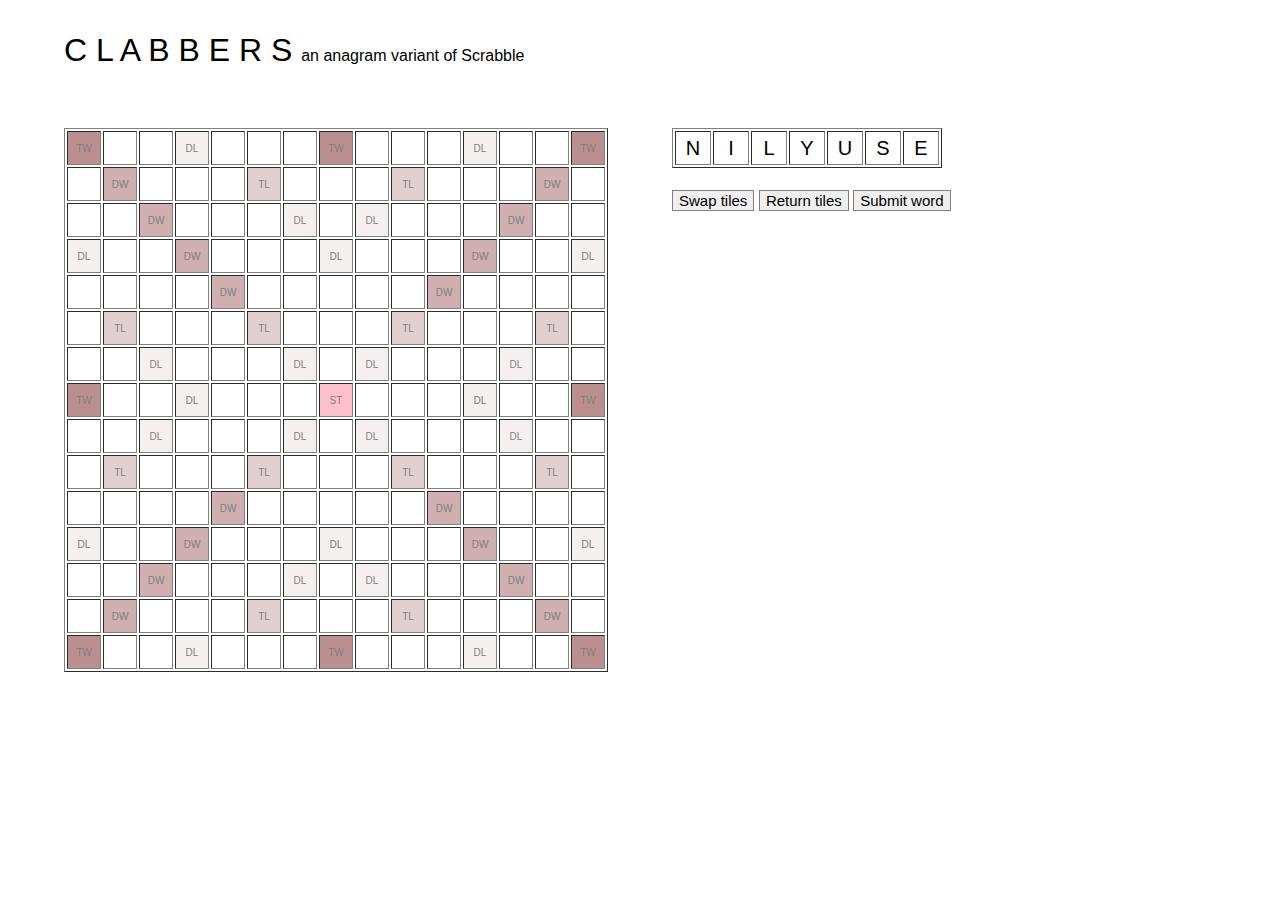
<file: index.html>
<!DOCTYPE html>

<html> 
<!-- 

clabbers scrabble switch

test

add stuff to DOM only once

ajax tutorial
use ajax to load dictionary after board/hand

Clean up unneeded functions
Refactor

How to call function as argument?
Re-write findPlayPlus using function handler

lookup: Handlebars tutorial
Place Board and Hand using Handlebars templates

Re-write filtering functions findPlay, etc. using Jquery.grep

How do we access the empty Square objects we create when we create a Board? How do we define multiple variables within a loop? eval? Should we even use a Square object or just add the traits we need to the array?

bug reporting e-mail

BUGS:
TypeError when submitWord is called with no letters played on board
Non-fatal error when placing two tiles not touching each other
Fatal error sometimes after hitting swap tiles??
 -->
 
<head>
	<link rel="stylesheet" type="text/css" href="static/style.css" />
	<title>Clabbers</title>
	<meta charset="UTF-8">
</head>

<body>

<script src="http://ajax.googleapis.com/ajax/libs/jquery/1.10.2/jquery.min.js" ></script>
<script type="text/javascript">

$(document).ready(function () {

$.getScript("static/ospd.js");

var HAND_SIZE = 7,
BOARD_HEIGHT = 15,
BOARD_WIDTH = 15,

LETTER_VALUES = {"A": 1, "B": 3, "C": 3, "D": 2, "E": 1, "F": 4, "G": 2, "H": 4, "I": 1, "J": 8, "K": 5, "L": 1, "M": 3, "N": 1, "O": 1, "P": 3, "Q": 10, "R": 1, "S": 1, "T": 1, "U": 1, "V": 4, "W": 4, "X": 8, "Y": 4, "Z": 10, "*": 0},

LETTER_COUNTS = {"A": 9, "B": 2, "C": 2, "D": 4, "E": 12, "F": 2, "G": 3, "H": 2, "I": 9, "J": 1, "K": 1, "L": 4, "M": 2, "N": 6, "O": 8, "P": 2, "Q": 1, "R": 6, "S": 4, "T": 6, "U": 4, "V": 2, "W": 2, "X": 1, "Y": 2, "Z": 1, "*": 2},

LETTER_VOWELS = ["A", "E", "I", "O", "U"],

anagramsOn = true,

boardSpecialsText = [
	['TW', '   ', '   ', 'DL', '   ', '   ', '   ', 'TW', '   ', '   ', '   ', 'DL', '   ', '   ', 'TW'],
	['   ', 'DW', '   ', '   ', '   ', 'TL', '   ', '   ', '   ', 'TL', '   ', '   ', '   ', 'DW', '   '],
	['   ', '   ', 'DW', '   ', '   ', '   ', 'DL', '   ', 'DL', '   ', '   ', '   ', 'DW', '   ', '   '],
	['DL', '   ', '   ', 'DW', '   ', '   ', '   ', 'DL', '   ', '   ', '   ', 'DW', '   ', '   ', 'DL'],
	['   ', '   ', '   ', '   ', 'DW', '   ', '   ', '   ', '   ', '   ', 'DW', '   ', '   ', '   ', '   '],
	['   ', 'TL', '   ', '   ', '   ', 'TL', '   ', '   ', '   ', 'TL', '   ', '   ', '   ', 'TL', '   '],
	['   ', '   ', 'DL', '   ', '   ', '   ', 'DL', '   ', 'DL', '   ', '   ', '   ', 'DL', '   ', '   '],
	['TW', '   ', '   ', 'DL', '   ', '   ', '   ', 'ST', '   ', '   ', '   ', 'DL', '   ', '   ', 'TW'],
	['   ', '   ', 'DL', '   ', '   ', '   ', 'DL', '   ', 'DL', '   ', '   ', '   ', 'DL', '   ', '   '],
	['   ', 'TL', '   ', '   ', '   ', 'TL', '   ', '   ', '   ', 'TL', '   ', '   ', '   ', 'TL', '   '],
	['   ', '   ', '   ', '   ', 'DW', '   ', '   ', '   ', '   ', '   ', 'DW', '   ', '   ', '   ', '   '],
	['DL', '   ', '   ', 'DW', '   ', '   ', '   ', 'DL', '   ', '   ', '   ', 'DW', '   ', '   ', 'DL'],
	['   ', '   ', 'DW', '   ', '   ', '   ', 'DL', '   ', 'DL', '   ', '   ', '   ', 'DW', '   ', '   '],
	['   ', 'DW', '   ', '   ', '   ', 'TL', '   ', '   ', '   ', 'TL', '   ', '   ', '   ', 'DW', '   '],
	['TW', '   ', '   ', 'DL', '   ', '   ', '   ', 'TW', '   ', '   ', '   ', 'DL', '   ', '   ', 'TW']
],
boardSpecials = [
	['TW', 'empty', 'empty', 'DL', 'empty', 'empty', 'empty', 'TW', 'empty', 'empty', 'empty', 'DL', 'empty', 'empty', 'TW'],
	['empty', 'DW', 'empty', 'empty', 'empty', 'TL', 'empty', 'empty', 'empty', 'TL', 'empty', 'empty', 'empty', 'DW', 'empty'],
	['empty', 'empty', 'DW', 'empty', 'empty', 'empty', 'DL', 'empty', 'DL', 'empty', 'empty', 'empty', 'DW', 'empty', 'empty'],
	['DL', 'empty', 'empty', 'DW', 'empty', 'empty', 'empty', 'DL', 'empty', 'empty', 'empty', 'DW', 'empty', 'empty', 'DL'],
	['empty', 'empty', 'empty', 'empty', 'DW', 'empty', 'empty', 'empty', 'empty', 'empty', 'DW', 'empty', 'empty', 'empty', 'empty'],
	['empty', 'TL', 'empty', 'empty', 'empty', 'TL', 'empty', 'empty', 'empty', 'TL', 'empty', 'empty', 'empty', 'TL', 'empty'],
	['empty', 'empty', 'DL', 'empty', 'empty', 'empty', 'DL', 'empty', 'DL', 'empty', 'empty', 'empty', 'DL', 'empty', 'empty'],
	['TW', 'empty', 'empty', 'DL', 'empty', 'empty', 'empty', 'start', 'empty', 'empty', 'empty', 'DL', 'empty', 'empty', 'TW'],
	['empty', 'empty', 'DL', 'empty', 'empty', 'empty', 'DL', 'empty', 'DL', 'empty', 'empty', 'empty', 'DL', 'empty', 'empty'],
	['empty', 'TL', 'empty', 'empty', 'empty', 'TL', 'empty', 'empty', 'empty', 'TL', 'empty', 'empty', 'empty', 'TL', 'empty'],
	['empty', 'empty', 'empty', 'empty', 'DW', 'empty', 'empty', 'empty', 'empty', 'empty', 'DW', 'empty', 'empty', 'empty', 'empty'],
	['DL', 'empty', 'empty', 'DW', 'empty', 'empty', 'empty', 'DL', 'empty', 'empty', 'empty', 'DW', 'empty', 'empty', 'DL'],
	['empty', 'empty', 'DW', 'empty', 'empty', 'empty', 'DL', 'empty', 'DL', 'empty', 'empty', 'empty', 'DW', 'empty', 'empty'],
	['empty', 'DW', 'empty', 'empty', 'empty', 'TL', 'empty', 'empty', 'empty', 'TL', 'empty', 'empty', 'empty', 'DW', 'empty'],
	['TW', 'empty', 'empty', 'DL', 'empty', 'empty', 'empty', 'TW', 'empty', 'empty', 'empty', 'DL', 'empty', 'empty', 'TW']
],
boardSpecialsCheck = function () {
	for (var i = 0; i < boardSpecials.length; i++) {
		if (boardSpecials[i].length != BOARD_WIDTH)
			return false;
	}
	if (boardSpecials.length != BOARD_HEIGHT)
		return false;
	return true;
};
console.log('boardSpecialsCheck: ' + boardSpecialsCheck());

// How many identical values between array1 and array2 where array1 and array2 are composed of arrays of length two
function matches(array1, array2) {
	var count = 0;
	for (var i = 0; i < array1.length; i++) {
		for (var j = 0; j <array2.length; j++) {
			if (array1[i][0] == array2[j][0] && array1[i][1] == array2[j][1])
				count += 1;
		}
	}
	return count;
}

function equalArrayOfLengthTwo(a, b) {
	return a[0] == b[0] && a[1] == b[1];
}

function randomInteger(below) {
	return Math.floor(Math.random() * below);
}

// Is string1 an anagram of string2?
function anagram(string1, string2) {
	var string1Array = [],
		string2Array = [];
	for (var i = 0; i < string1.length; i++) {
		string1Array.push(string1[i]);
	}
	for (var i = 0; i < string2.length; i++) {
		string2Array.push(string2[i]);
	}
	$.each(string1Array, function(i, element) {
		if (string2Array.indexOf(element) != -1) {
			string2Array.splice(string2Array.indexOf(element), 1);
		}
		else {
			return false;
		}
	});
	if (string2Array.length == 0) {
		return true;
	}
	else {
		return false;
	}
}

// Returns position in scrabbleDictionaryList if word is in dictionary, -1 otherwise
function dictionary(word) {
	return $.inArray(word, scrabbleDictionaryList);
}

function forEachIn(object, action) {
  for (var property in object) {
    if (object.hasOwnProperty(property))
      action(property, object[property]);
  };
}

function wordToString(word) {
	var stringWord = "";
	forEachIn(word, function(letter, count) {
		for (var i = 0; i < count; i++) {
			stringWord += letter;
		};
	});
	return stringWord;
}

function clone(object) {
  function OneShotConstructor(){}
  OneShotConstructor.prototype = object;
  return new OneShotConstructor();
}

Object.prototype.create = function() {
  var object = clone(this);
  if (typeof object.construct == "function")
    object.construct.apply(object, arguments);
  return object;
};

Object.prototype.extend = function(properties) {
  var result = clone(this);
  forEachIn(properties, function(name, value) {
    result[name] = value;
  });
  return result;
};

function setNodeAttribute(node, attribute, value) {
  if (attribute == "class")
    node.className = value;
  else if (attribute == "checked")
    node.defaultChecked = value;
  else if (attribute == "for")
    node.htmlFor = value;
  else if (attribute == "style")
    node.style.cssText = value;
  else
    node.setAttribute(attribute, value);
};

function dom(name, attributes) {
  var node = document.createElement(name);
  if (attributes) {
    forEachIn(attributes, function(name, value) {
      setNodeAttribute(node, name, value);
    });
  }
  for (var i = 2; i < arguments.length; i++) {
    var child = arguments[i];
    if (typeof child == "string")
      child = document.createTextNode(child);
    node.appendChild(child);
  }
  return node;
};

function removeElement(node) {
  if (node.parentNode)
    node.parentNode.removeChild(node);
};

function method(object, name) {
  return function() {
    return object[name].apply(object, arguments);
  };
}

var Dictionary = {
	construct: function(object) {
		this.values = object || {};
	},
	store: function(letter, value) {
		this.values[letter] = value;
	},
	lookup: function(letter) {
		return this.values[letter];
	},
	contains: function(letter) {
		return Object.prototype.hasOwnProperty.call(this.values, letter) &&
		Object.prototype.propertyIsEnumerable.call(this.values, letter);
	},
	each: function(action) {
		forEachIn(this.values, action);
	},
	remove: function(letter) {
		if (this.contains(letter) == false || (this.lookup(letter) < 0))
			throw "Doesn't contain letter";
		else
			this.store(letter, this.lookup(letter)-1);
	},
	createArray: function() {
		var lettersArray = [];
		this.each(function(letter, value) {
			for (var i = 0; i < value; i++) {
				lettersArray.push(letter);
				}
			});
		return lettersArray;
	}
};

var Bag = Dictionary.extend({
	construct: function() {
		this.values = LETTER_COUNTS;
	},
	selectRandomLetter: function() {
		lettersArray = this.createArray();
		return lettersArray[randomInteger(lettersArray.length)];
	},
	count: function() {
		lettersArray = this.createArray();
		return lettersArray.length;
	}
});

var Hand = Dictionary.extend({
	construct: function(bag, startValues) {
		this.bag = bag;
		this.values = startValues || {};
		if (startValues == null)
			this.initialHand();
		var copy = this.createArray(),
			tbody = dom("TBODY");
			tableRow = dom("TR");
		tbody.appendChild(tableRow);
		for (var i = 0; i < HAND_SIZE; i++) {
			if (copy[i]) {
				if (copy[i] == " ")
					var tableCell = dom("TD", {"id": String(i)}, "*");
				else
					var tableCell = dom("TD", {"id": String(i)}, copy[i]);
				}
			tableRow.appendChild(tableCell);
		};
		
		this.table = dom("TABLE", {"id": "hand", "border": "1px"}, tbody);
	},
	isValidHand: function(word) {
		copy = this.createArray();
		for (var i = 0; i < word.length; i++) {
			if (copy.indexOf(word[i]) == -1)
				return false;
			else
				delete copy[copy.indexOf(word[i])];
		};
		return true;
	},
	grabLetter: function() {
	if (this.bag.count() > 1) {
		newLetter = this.bag.selectRandomLetter();
		this.addLetter(newLetter);
		this.bag.remove(newLetter);
		return newLetter;
	}
	else
		return null;
	},
	initialHand: function() {
		for (var i = 0; i < HAND_SIZE; i++) {
			var letter = this.bag.selectRandomLetter();
			this.addLetter(letter);
			this.bag.remove(letter);
			}
	},
	removeLetter: function(letter) {
		if (this.contains(letter) == false || (this.lookup(letter) < 0))
			throw "Hand doesn't contain letter";
		else
			this.store(letter, this.lookup(letter)-1);
	},
	addLetter: function(letter) {
		if (this.contains(letter) == false) 
			this.store(letter, 1);
		else
			this.store(letter, this.lookup(letter)+1);
	},
	clear: function() {
		this.values = {};
	},
	placeToPage: function(where) {
		where.appendChild(this.table);
	},
	removeFromPage: function(where) {
		removeElement(this.table);
	}
});

/*
var Square = {
	construct: function(x, y) {
		this.x = x;
		this.y = y;
		this.letter = "  ";
		this.lock = false;
		this.special = false;
	},
	isEmpty: function() {
		return this.letter == "  ";
	},
	setLock: function() {
		this.lock = true;
	},
	getLock: function() {
		return this.lock;
	},
	setLetter: function(letter) {
		this.letter = letter;
	},
	getLetter: function() {
		return this.letter;
	},
	isSpecial: function() {
		return this.special;
	}
};	
*/
	
var Board = {
	construct: function(width, height) {
		this.width = width;
		this.height = height;
		var lock = true,
			tbody = dom("TBODY");

		this.board = [];
		for (var y = 0; y < this.height; y++) {
			var row = [],
				tableRow = dom("TR");
			for (var x = 0; x < this.width; x++) {
				var tableSquare = dom("TD", {"id": String(x) + "-" + String(y), "class": boardSpecials[y][x]}, boardSpecialsText[y][x]);
				tableRow.appendChild(tableSquare);
				// row.push(Square.create(x, y));
				row.push([lock, null]);
			}
			tbody.appendChild(tableRow);
			this.board.push(row);
		}
		this.table = dom("TABLE", {"id": "board", "border": "1px"}, tbody);
	},
	valueAt: function(x, y) {
		try {
			return this.board[y][x][1];
		}
		catch (error) {
			return null;
		}
	},
	isEmpty: function(x, y) {
		return this.valueAt(x, y) == null;
	},
	placeLetter: function(x, y, letter) {
		if (this.isEmpty(x, y)) {
			this.board[y][x][1] = letter;
			this.setLock(x, y, false);
		}
	},
	removeLetter: function(x, y) {
		this.board[y][x][1] = null;
	},
	// Sets lock to boolean 'value'. 'true' if one can't move the space, such as in an empty space or a letter that has already been played. 'false' if one can move the letter such as in rearranging letters for a play
	setLock: function(x, y, value) {
		this.board[y][x][0] = value;
	},
	getLock: function(x, y) {
		return this.board[y][x][0];
	},
	rowOrColumn: function(play) {
		if (play.length < 2)
			return "single";
		if (play[0][0] == play[1][0])
			return "column";
		else if (play[0][1] == play[1][1])
			return "row";
		else
			return false;
	},
	// Takes array of arrays in the form [x, y]. Are they all in a single row or column? Are all the values adjacent to each other? If so, returns true. Requires there are at least two tiles played.
	isInline: function(play) {
		var xValue = play[0][0],
			yValue = play[0][1],
			rowOrColumn = this.rowOrColumn(play);
		if (rowOrColumn) {
			for (var i = 1; i < play.length; i++) {
				if (rowOrColumn == "column") {
					// Checks if value is in the same row and if the y value is adjacent to the previous y value
					if ((play[i][0] != xValue) || (play[i][1] != (play[i-1][1] + 1)))
						return false;
				}
				else if (rowOrColumn == "row") {
					if ((play[i][1] != yValue) || (play[i][0] != (play[i-1][0] + 1)))
						return false;
				}
				else if (rowOrColumn == "single")
					return true;
			};
		}
		else
			return false;
		return true;
	},
	isInSameRowOrColumn: function(play) {
		var xValue = play[0][0],
			yValue = play[0][1],
			xCheck = true,
			yCheck = true;
		for (var i = 1; i < play.length; i++) {
			if (xValue != play[i][0])
				xCheck = false;
			if (yValue != play[i][1])
				yCheck = false;
		}
		return (yCheck || xCheck);
	},
	// Scans board with play from findPlay plus the letters that are already on the board that the player is playing from
	// Checks if letter is placed on board after the row of tiles that are represented by play. If so, places letter in play array. Runs itself again to check.
	// findPlayPlus start with the first tile from findPlay. Then scan the board from that first tile to determine the next in line. If there's a next one, add it to playPlus. If not, break. These tiles for which it scans can be locked or unlocked.
	// From each new sequence in the loop, check left or right if it's a column, up or down if it's a row, to determine a possible new word. Add all those possible new array words to returned object as optional attributes
	// Determine whether play is row or column. If it's a row, run row functions. Once completed, run column functions to determine appendages. Keep track of column appendages in object.appendages.
	findPlayPlus: function(play) {
		var first = play[0],
			row = [first],
			column = [first],
			playPlus = {row: null, column: null, appendages: []};
		var rowAfter = this.rowAfterPlay(row);
		while (rowAfter) {
			row.push(rowAfter);
			rowAfter = this.rowAfterPlay(row);
		}
		var rowBefore = this.rowBeforePlay(row);
		while (rowBefore) {
			row.unshift(rowBefore)
			rowBefore = this.rowBeforePlay(row);
		}
		if ((row.length > 1) && (matches(row, play) > 1)) {
			for (var i = 0; i < row.length; i++) {
					var appendage = [row[i]];
					if (matches(appendage, play) > 0) {
						var columnAfter = this.columnAfterPlay(appendage);
						while (columnAfter) {
							appendage.push(columnAfter);
							columnAfter = this.columnAfterPlay(appendage);
						}
						var columnBefore = this.columnBeforePlay(appendage);
						while (columnBefore) {
							appendage.unshift(columnBefore);
							columnBefore = this.columnBeforePlay(appendage);
						}
						if (appendage.length > 1) {
							playPlus.appendages.push(appendage);
						}
				}
			}
			playPlus.row = row;
			return playPlus;
		}
		var columnAfter = this.columnAfterPlay(column);
		while (columnAfter) {
			column.push(columnAfter);
			columnAfter = this.columnAfterPlay(column);
		}
		var columnBefore = this.columnBeforePlay(column);
		while (columnBefore) {
			column.unshift(columnBefore);
			columnBefore = this.columnBeforePlay(column);
		}
		if ((column.length > 1) && (matches(column, play) > 1)) {
			for (var i = 0; i < column.length; i++) {
				var appendage = [column[i]];
				if (matches(appendage, play) > 0) {
					var rowAfter = this.rowAfterPlay(appendage);
					while (rowAfter) {
						appendage.push(rowAfter);
						rowAfter = this.rowAfterPlay(appendage);
					}
					var rowBefore = this.rowBeforePlay(appendage);
					while (rowBefore) {
						appendage.unshift(rowBefore)
						rowBefore = this.rowBeforePlay(appendage);
					}
					if (appendage.length > 1) {
						playPlus.appendages.push(appendage);
					}
				}
			}
			playPlus.column = column;
			return playPlus;
		}
		// If the play is only one letter
		if (play.length == 1) {
			if (row.length > 1)
				playPlus.row = row;
			if (column.length > 1 && playPlus.row == null)
				playPlus.column = column;
			if (column.length > 1 && playPlus.row != null)
				playPlus.appendages.push(column);
			return playPlus;
		}
		return play;
	},
	// TODO: How to pass function with arguments to object when we don't know function's name?
	playPlusHandler: function(fn) {
		var fn = this[fn](play);
		while (fn) {
			playPlus.push(fn);
			fn = this[fn](play);
		}
	},
	rowAfterPlay: function(play) {
		var lastInRow = play[play.length-1];
		if (this.valueAt(lastInRow[0]+1, lastInRow[1]))
			return [lastInRow[0]+1, lastInRow[1]];
		else
			return null;
	},
	rowBeforePlay: function(play) {
		var firstInRow = play[0];
		if (this.valueAt(firstInRow[0]-1, firstInRow[1]))
			return [firstInRow[0]-1, firstInRow[1]];
		else
			return null;
	},
	columnAfterPlay: function(play) {
		var lastInColumn = play[play.length-1];
		if (this.valueAt(lastInColumn[0], lastInColumn[1]+1))
			return [lastInColumn[0], lastInColumn[1]+1];
		else
			return null;
	},
	columnBeforePlay: function(play) {
		var firstInColumn = play[0];
		if (this.valueAt(firstInColumn[0], firstInColumn[1]-1))
			return [firstInColumn[0], firstInColumn[1]-1];
		else
			return null;
	},
	// Scans board for letters with a lock of false to determine the play
	findPlay: function() {
		var play = [];
		for (var y = 0; y < this.height; y++) {
			for (var x = 0; x < this.width; x++) {	
				if (this.board[y][x][0] == false)
					play.push([x, y]);
			}
		}
		return play;
	},	
	// Sets play as permanent; i.e., 'locks' tiles on board
	setPlay: function(play) {
		for (var i = 0; i < play.length; i++) {
			var x = play[i][0],
				y = play[i][1];
			this.setLock(x, y, true);
			//this.board[y][x][0] = true;
		}
	},
	// Given a playPlus object, count the number of unlocked tiles in that play given a Board
	countUnlocked: function(playPlus) {
		var count = 0;
		if (playPlus.row) {
			for (var i = 0; i < playPlus.row.length; i++) {
				var x = playPlus.row[i][0],
					y = playPlus.row[i][1];
				if (this.getLock(x, y) == false)
					count += 1;
			}
		}
		if (playPlus.column) {
			for (var i = 0; i < playPlus.column.length; i++) {
				var x = playPlus.column[i][0],
					y = playPlus.column[i][1];
				if (this.getLock(x, y) == false)
					count += 1;
			}
		}
		return count;
	},
	// Creates array of square locations from playPlus object
	playPlusArray: function(play) {
		var playArray = [];
		if (play.row) {
			$.each(play.row, function(i, element) {
				playArray.push(play.row[i]);
			});
		}
		if (play.column) {
			$.each(play.column, function(i, element) {
				playArray.push(play.column[i]);
			});
		}
		if (play.appendages) {
			$.each(play.appendages, function(i, element) {
				for (var j = 0; j < play.appendages[i].length; j++) {
					playArray.push(play.appendages[i][j]);
				}
			});
		}
		return playArray;
	},
	// Takes play array (array of array locations) and returns score
	scorePlay: function(play) {
		var score = 0,
			self = this,
			TW = false,
			DW = false;
		$.each(play, function(i, element) {
			var boardSpecial = boardSpecials[element[1]][element[0]];
			if (boardSpecial == 'TW')
				TW = true;
			if (boardSpecial == 'DW' || boardSpecial == 'start')
				DW = true;
			if (boardSpecial == 'TL')
				score += LETTER_VALUES[self.valueAt(element[0], element[1])]*3;
			else if (boardSpecial == 'DL')
				score += LETTER_VALUES[self.valueAt(element[0], element[1])]*2;
			else
				score += LETTER_VALUES[self.valueAt(element[0], element[1])];
		});
		if (TW)
			score *= 3;
		if (DW)
			score *= 2;
		return score;
	},
	// Takes playPlus object (column: array, row: array, appendages: array of arrays) returns score based on scorePlay
	scorePlayPlus: function(playPlus) {
		var score = 0,
			self = this,
			row = playPlus.row,
			column = playPlus.column,
			appendages = playPlus.appendages;
		if (row) {
			score += self.scorePlay(row);
		}
		if (column) {
			score += self.scorePlay(column);
		}
		if (appendages == undefined) {
			return score;
		}
		if (appendages.length > 0) {
			$.each(appendages, function(i, element) {
				score += self.scorePlay(appendages[i]);
			});
		}
		if (self.findPlay().length == 7) {
			score += 50;
		}
		return score;
	},
	scorePlayString: function(play) {
		var score = "",
			self = this,
			TW = false,
			DW = false;
		$.each(play, function(i, element) {
			var boardSpecial = boardSpecials[element[1]][element[0]];
			if (boardSpecial == 'TW') {
				TW = true;
				score = "TRIPLE WORD SCORE\n".concat(score);
			}
			if (boardSpecial == 'DW' || boardSpecial == 'start') {
				DW = true;
				score = "DOUBLE WORD SCORE\n".concat(score);
			}
			if (boardSpecial == 'TL') {
				score += self.valueAt(element[0], element[1]) + ": " + LETTER_VALUES[self.valueAt(element[0], element[1])] + "x3 = "
				+ LETTER_VALUES[self.valueAt(element[0], element[1])]*3 + "\n";
			}
			else if (boardSpecial == 'DL') {
				score += self.valueAt(element[0], element[1]) + ": " + LETTER_VALUES[self.valueAt(element[0], element[1])] + "x2 = "
				+ LETTER_VALUES[self.valueAt(element[0], element[1])]*2 + "\n";
			}
			else {
				score += self.valueAt(element[0], element[1]) + ": " + LETTER_VALUES[self.valueAt(element[0], element[1])] + "\n";
			}
		});
		return score;
	},
	scorePlayPlusString: function(playPlus) {
		var score = "",
			self = this,
			row = playPlus.row,
			column = playPlus.column,
			appendages = playPlus.appendages;
		if (row) {
			score += self.scorePlayString(row);
		}
		if (column) {
			score += self.scorePlayString(column);
		}
		if (appendages.length > 0) {
			$.each(appendages, function(i, element) {
				score += "&&&&&&\n";
				score += self.scorePlayString(element);
			});
		}
		if (self.findPlay().length == 7) {
			score += "PLUS 50 FOR 7 LETTER BINGO! BONUS";
		}
		return score;
	},
	// Disables board specials after a play is made on them by deleting the special from the boardSpecial array.
	deactivateBoardSpecials: function(play) {
		$.each(play, function(i, element) {
			boardSpecials[element[1]][element[0]] = 'empty';
		});
	},
	// Takes array of arrays in the form [x, y]. Return string from letters placed on board.
	boardToWord: function(play) {
		var word = "";
		for (var i = 0; i < play.length; i++) {
			var x = play[i][0],
				y = play[i][1];
			word += this.board[y][x][1];
		}
		return word;
	},
	each: function(func) {
		for (var i = 0; i < this.height; i++) {
			for (var j = 0; j < this.width; j++) {
				var lock = this.board[i][j][0];
				func(lock, this.valueAt(j, i));
			}
		}
	},
	placeToPage: function(where) {
		where.appendChild(this.table);
	},
	removeFromPage: function(where) {
		removeElement(this.table);
	}
};

var Game = {
	construct: function(place) {
		this.bag = null;
		this.hand = null;
		this.board = null;
		this.place = place;
		this.score = 0;
		this.letterEvent = null;
		
		$('<div id="header">C L A B B E R S <font size="3"> an anagram variant of Scrabble</font></div>').appendTo(this.place);
		
		this.initial();

		$('<button id="newHand">Swap tiles</button>').appendTo(this.place);
		$('#newHand').on('click', method(this, 'newHand'));
		
		$('<button id="returnTiles">Return tiles</button>').appendTo(this.place);
		$('#returnTiles').on('click', method(this, 'returnTiles'));
		
		$('<button id="submitWord">Submit word</button>').appendTo(this.place);
		$('#submitWord').on('click', method(this, 'submitWord'));

		$('<p id="score">&nbsp;</p>').appendTo(this.place);
		$('<p id="messages">&nbsp;</p>').appendTo(this.place);
		$('<p id="scoreString">&nbsp;</p>').appendTo(this.place);
		
		var self = this;
		
		//children().children().children() means #hand table -> tbody -> tr -> td
		//Hand click handlers
		$('#hand').children().children().children().each(function() {
			var $this = $(this);
			$this.on('click', function() {
				// Placing a letter back in hand
				if (self.letterEvent && $this.text() == "  ") {
					$this.text(self.letterEvent[0]);
					$this.removeClass("empty").removeClass("empty-hand");
					
					$id = $('#' + self.letterEvent[1])
					var square = $id.attr('id');
					$id.removeClass("selected-letter")
						.text("  ");
					// Determining whether letter was grabbed from board
					if (self.letterEvent[1].length >= 2) {
						square = square.split("-");
						self.hand.addLetter(self.letterEvent[0]);
						self.board.removeLetter(square[0], square[1]);
						self.board.setLock(square[0], square[1], true);
						$id.addClass('empty')
							.removeClass('placed-letter')
							.text(boardSpecialsText[square[0]][square[1]]);
					}
					else {
						$id.addClass('empty-hand')
							.text('  ');
					}
					self.letterEvent = null;
				}
				// Grabbing letter from hand
				else if (!self.letterEvent && $this.text() != "  ") {
					$this.addClass("selected-letter");
					self.letterEvent = [$this.text(), $this.attr("id")];
				}
				else if (self.letterEvent && $this.hasClass('selected-letter')) {
					self.deselectHandler(self.letterEvent);
					self.letterEvent = null;
				}
				else if (self.letterEvent && !($this.hasClass('selected-letter') || $this.hasClass('empty'))) {
					self.deselectHandler(self.letterEvent);
					$this.addClass("selected-letter");
					self.letterEvent = [$this.text(), $this.attr("id")];
				}
			});
		});
		
		//children().children().children() means #board table -> tbody -> tr -> td
		//Board click handlers
		$('#board').children().children().children().each(function() {
			var $this = $(this);
			$this.on('click', function() {
				var square = $this.attr("id"),
					square = square.split("-");
				// Place letter on board
				if ((self.letterEvent) && (self.board.isEmpty(square[0], square[1]))) {
					self.board.placeLetter(square[0], square[1], self.letterEvent[0]);
					$('#' + String(square[0]) + "-" + String(square[1])).text(self.letterEvent[0])
																	.removeClass('empty')
																	.addClass('placed-letter');
					
					$id = $('#' + self.letterEvent[1])
					square = $id.attr('id');
					$id.removeClass("selected-letter");
					if (self.letterEvent[1].length < 2) {
						self.hand.removeLetter($id.text());
						$id.addClass('empty-hand')
							.text('  ');
					}
					else {
						square = square.split("-");
						self.board.removeLetter(square[0], square[1]);
						self.board.setLock(square[0], square[1], true);
						$id.addClass('empty')
							.removeClass('placed-letter');
					}
					$id.text("  ")
						.text(boardSpecialsText[square[0]][square[1]]);
					self.letterEvent = null;
				}
				// Grab letter from board
				else if ((!self.letterEvent) && (self.board.getLock(square[0], square[1]) == false)) {
					self.letterEvent = [$this.text(), $this.attr("id")];
					$this.addClass("selected-letter");
				}
				else if (self.letterEvent && $this.hasClass('selected-letter')) {
					self.deselectHandler(self.letterEvent);
					self.letterEvent = null;
				}				
				else if (self.letterEvent && !($this.hasClass('selected-letter') || $this.hasClass('empty') || self.board.getLock(square[0], square[1]))) {
					self.deselectHandler(self.letterEvent);
					$this.addClass("selected-letter");
					self.letterEvent = [$this.text(), $this.attr("id")];
				}
			});
		});
	},
	deselectHandler: function(letterEvent) {
		var $id = $('#' + letterEvent[1]);
		$id.removeClass("selected-letter");
	},
	initial: function() {
		if (this.board && this.hand) {
			this.board.removeFromPage(this.place);
			this.hand.removeFromPage(this.place);
		}
		this.score = 0;
		this.first = true;
		this.board = Board.create(BOARD_WIDTH, BOARD_HEIGHT);
		this.board.placeToPage(this.place);
		this.bag = Bag.create();
		this.hand = Hand.create(this.bag, null);
		this.hand.placeToPage(this.place);
	},
	submitWord: function() {
		var play = this.board.findPlay(),
			countPlay = play.length,
			playPlus = this.board.findPlayPlus(play),
			playPlusArray = this.board.playPlusArray(playPlus),
			score = this.board.scorePlayPlus(playPlus),
			countUnlockedPlayPlus = this.board.countUnlocked(playPlus),
			row = playPlus.row,
			column = playPlus.column,
			appendages = playPlus.appendages,
			self = this,
			blank = false,
			checkForOneLetter = true;
		if (row)
			countPlayPlusRow = playPlus.row.length;
		if (column)
			countPlayPlusColumn = playPlus.column.length;
		var submitWordHelper = function(rowOrColumn) {
			// Check if play includes at least one letter already placed on board
			if (rowOrColumn == row)
				var countPlayPlus = countPlayPlusRow;
			if (rowOrColumn == column)
				var countPlayPlus = countPlayPlusColumn;
			if (countPlayPlus == countPlay && self.first == false && playPlus.appendages.length < 1) {
					checkForOneLetter = false;
			}
			var word = self.board.boardToWord(rowOrColumn),
				scoreString = "Play score: " + score + "\n\n";
			scoreString += self.board.scorePlayPlusString(playPlus);
			if (word.indexOf("*") != -1) {
				var blankLetter = prompt("Enter letter for blank (*) tile");
				blank = true;
				}
			if (blank && blankLetter) {
				// Replace * with letter chosen
				blank = false;
				blankLetter = blankLetter.toUpperCase().slice(0,1);
				$('#board').children().children().children().each( function() {
					var square = $(this).attr("id"),
						square = square.split("-");
					if (self.board.valueAt(square[0], square[1]) == "*") {
						self.board.removeLetter(square[0], square[1]);
						self.board.placeLetter(square[0], square[1], blankLetter);
						$('#' + square[0] + '-' + square[1]).text(blankLetter);
					}
				});
				word = self.board.boardToWord(rowOrColumn);
			}
			
			var playPlusAppendages = function(playPlus) {
				var appendageWords = [],
					appendages = playPlus.appendages;
				if (appendages.length > 0) {
					$.each(appendages, function( i, element ) {
						appendageWords.push(self.board.boardToWord(element));
					});
				}
				return appendageWords;
			}
			
			var anagramsCheck = true;
			var validWordCheck = false;
			if (anagramsOn) {
				var wordList = playPlusAppendages(playPlus);
				wordList.unshift(word);
				var anagramWords = [];
				anagramsCheck = false;
				$.each(wordList, function( i, element ) {
					var anagramWord = prompt("Enter your intended dictionary word for the anagram " + String(element) + ": "); 
					if (typeof(anagramWord) == "string") {
						anagramWord = anagramWord.toUpperCase();
						anagramWords.push( anagramWord );
					}
				});
				
				var validAnagrams = function( anagramWords ) {
					var check = true;
					if (anagramWords.length < 1) {
						check = false;
					}
					$.each(anagramWords, function( i, element ) {
						if ((anagram( wordList[i], element )) == false) {
							check = false;
						}
					});
					return check;
				}
				
				var validWord = function(anagramWords) {
					var check = true;
					$.each(anagramWords, function( i, element ) {
						var elementLowerCase = element.toLowerCase();
						if (dictionary(elementLowerCase) == -1) {
							check = false;
						}
					});
					return check;
				}
				
				if (validAnagrams(anagramWords) == true) {
					anagramsCheck = true;
				}
				if (validWord(anagramWords) == true) {
					validWordCheck = true;
				}
			
			}			
			
			var checkStart = function ( playPlusArray ) {
				var check = false;
				$.each( playPlusArray, function ( i, element ) {
					if (equalArrayOfLengthTwo( element, [7,7] )) {
						check = true;
					}
				});
				return check;
			}
			
			var start = true;
			if (self.first) {
				if (checkStart( playPlusArray ) == false) {
					start = false;
				}
			}
			
			if (self.board.isInline(rowOrColumn) && checkForOneLetter && self.board.isInSameRowOrColumn(play) && countPlay <= countUnlockedPlayPlus && !(word.indexOf("*") != -1) && anagramsCheck && validWordCheck && start) {
				self.letterEvent = null;
				self.replenishHand(countPlay);
				self.setPlayStyle(play);
				self.first = false;
			
				self.updateScore(score);
				var message = "Valid play: 	" + word,
					playPlusAppendagesArray = playPlusAppendages(playPlus);				
				if (playPlusAppendagesArray.length > 0)
					message += ", " + playPlusAppendagesArray.join(", ");
				
				message += " - " + anagramWords.join(", ");
				
				$('#messages').text(message)
					.removeClass('error');
				var sString = $('#scoreString').text(scoreString)
					.addClass('text-border');
				sString.html(sString.html().replace(/\n/g,'<br/>'));
				self.board.deactivateBoardSpecials(playPlusArray);
				self.board.setPlay(play);
			}
			else {
				var errorText = "Invalid play. ";
				if (checkForOneLetter == false) {
					errorText += "Your play must be connected to a previously played letter and in a consecutive line. ";
				}
				if (self.board.isInline(rowOrColumn) == false) { 
					errorText += "Tiles must be played in a consecutive straight line. ";
				}
				if (anagramsCheck == false) {
					errorText += "The word you entered wasn't an anagram of the word on the board. ";
				}
				if (start == false) {
					errorText += "First play must include the starting square ST ";
				}
				if (validWordCheck == false) {
					errorText += "The word you typed is not in the dictionary. ";
				}
				
				$('#messages').text(errorText)
								.addClass('error');
				$('#scoreString').text("")
									.removeClass('text-border');
			}
		}
		if (row)
			submitWordHelper(row);
		else if (column)
			submitWordHelper(column);
	},
	newHand: function() {
		if (this.board && this.hand && (this.bag.count() >= HAND_SIZE) && (this.board.findPlay().length < 1)) {
			this.hand = Hand.create(this.bag, null);
			var hand = this.hand.createArray();
			for (var i = 0; i < HAND_SIZE; i++) {
				$square = $('#' + i)
							.removeClass('selected-letter')
							.text(hand[i]);
			}
		}
		else if (this.bag.count() < HAND_SIZE)
			$('#messages').text("Bag out of letters").addClass('error');
		else if (this.board.findPlay().length >= 1)
			$('#messages').text("To swap tiles, all tiles must be returned to hand").addClass('error');
	},
	returnTiles: function() {
		var self = this;
		var play = this.board.findPlay();
		for (var i = 0; i < play.length; i++) {
			var letter = this.board.valueAt(play[i][0], play[i][1]);
			this.board.removeLetter(play[i][0], play[i][1]);
			var boardSpecialsTxt = boardSpecialsText[play[i][0]][play[i][1]],
				boardSpecialsClass = String(boardSpecials[play[i][0]][play[i][1]]),
				$square = $('#' + play[i][0] + "-" + play[i][1])
							.text(boardSpecialsTxt)
							.addClass(boardSpecialsClass)
							.removeClass('placed-letter')
							.removeClass('selected-letter');
			self.letterEvent = null;
			this.board.setLock(play[i][0], play[i][1]);
			this.hand.addLetter(letter);
			$('.empty-hand')
				.first()
				.text(letter)
				.removeClass('empty-hand');
		}
		//this.setPlayStyle(play);
	},	
	replenishHand: function(count) {
		for (var i = 0; i < count; i++) {
			var letter = this.hand.grabLetter();
			if (!letter) {
				$('#messages').text("Bag out of letters");
			}
			$('.empty-hand')
				.first()
				.text(letter)
				.removeClass('empty-hand');
		}
	},
	// Removes styling for letters placed on board during play
	setPlayStyle: function(play) {
		for (var i = 0; i < play.length; i++) {
			var x = play[i][0],
				y = play[i][1];
			$('#' + x + "-" + y).removeClass('placed-letter selected-letter TW DW TL DL start')
								.addClass('played-letter');
		}
	},
	updateScore: function(newPoints) {
		this.score += newPoints;
		$('#score').text("Total score: " + this.score);
	}
};

function isInlineTests() {
	var testBoard = Board.create(5, 5);
	return (testBoard.isInline([[1,2], [1,3], [1, 4]]) == true) &&
			(testBoard.isInline([[0, 2], [1, 2], [2, 2]]) == true) &&
			(testBoard.isInline([[0, 3], [0, 4], [0, 1]]) == false) &&
			(testBoard.isInline([[0, 1], [1, 2]]) == false) &&
			(testBoard.isInline([[0, 1], [0, 2], [0, 3], [0, 0]]) == false) &&
			(testBoard.isInline([[0, 0], [1, 1]]) == false) &&
			(testBoard.isInline([[0, 1], [1, 0]]) == false);
}
function rowOrColumnTests() {
	var testBoard = Board.create(5, 5);
	return testBoard.rowOrColumn([[0, 2], [1, 2], [2, 2]]) == "row" &&
			(testBoard.rowOrColumn([[1, 2], [1, 3], [1, 4]]) == "column") &&
			(testBoard.rowOrColumn([[0, 3], [0, 4], [0, 1]]) == "column") &&
			(testBoard.rowOrColumn([[0, 1], [1, 2]]) == false) &&
			(testBoard.rowOrColumn([[0, 1], [1, 0]]) == false) &&
			(testBoard.rowOrColumn([[0, 1]]) == "single");
}
function isValidHandTests(testBag) {
	var testHand = Hand.create(testBag, {"B": 1, "A": 2, "Y": 1});
	return testHand.isValidHand("BABY") == false &&
		testHand.isValidHand("BAY") ==  true &&
		testHand.isValidHand("BY") == true &&
		testHand.isValidHand("XBY") == false &&
		testHand.isValidHand("BAAY") == true;
}

console.log("rowOrColumn tests: " + rowOrColumnTests());
console.log("isInline tests: " + isInlineTests());
var testBag = Bag.create();
console.log("isValidHand tests: " + isValidHandTests(testBag));

var scrabble = Game.create(document.body);

});
</script>
</body>
</html>
</file>
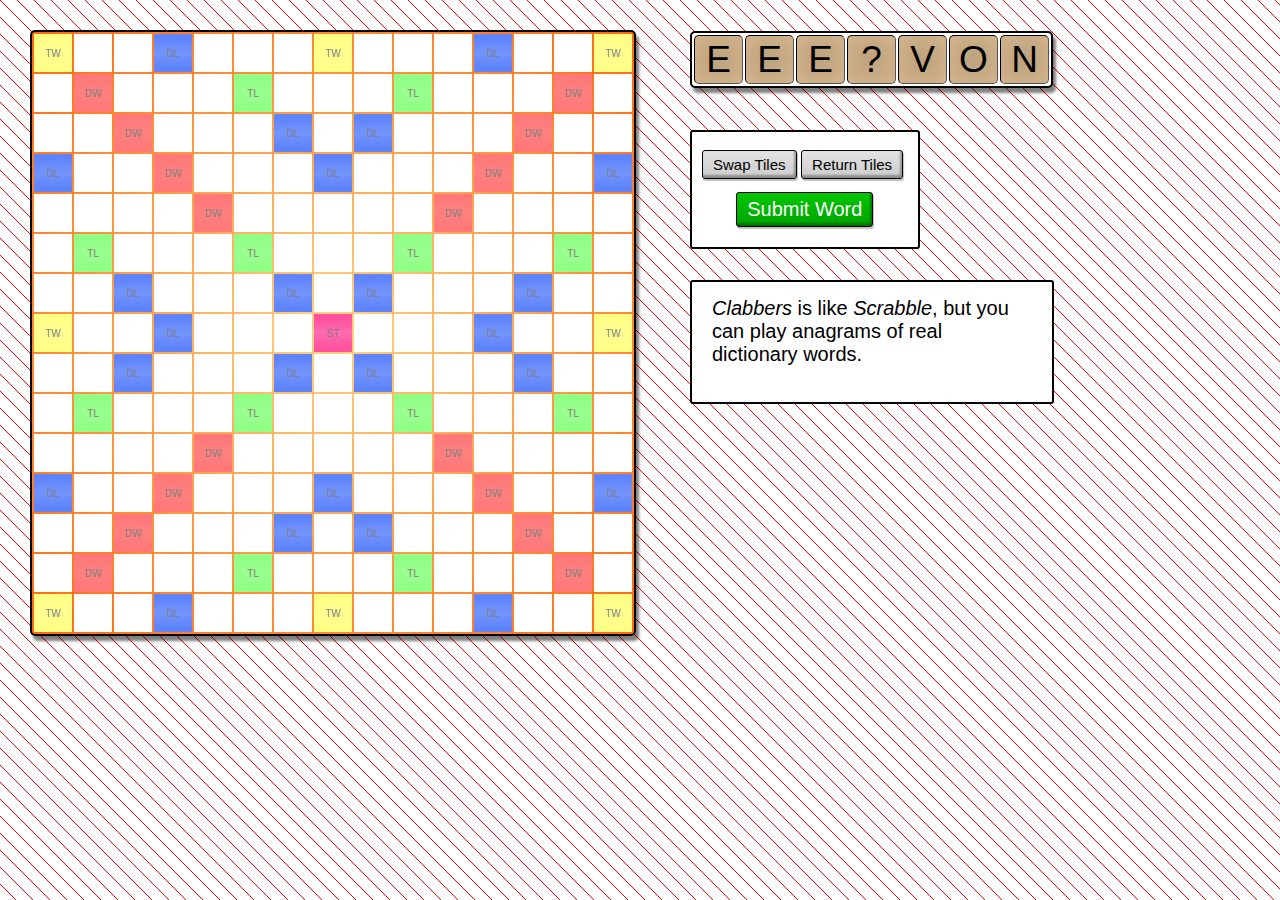
<file: clabbers/index.html>
<!DOCTYPE html>

<html> 
<!-- 

Re-write filtering functions findPlay, etc. using Jquery.grep

bug reporting e-mail

BUGS:
TypeError when submitWord is called with no letters played on board
Non-fatal error when placing two tiles not touching each other
 -->
 
<head>
	<meta charset="UTF-8">
	<link rel="stylesheet" type="text/css" href="static/style.css" />
	<title>Clabbers</title>
</head>

<body>

<!-- <script src="http://ajax.googleapis.com/ajax/libs/jquery/1.10.2/jquery.min.js" ></script> -->
<script src="jquery-1.10.2.js"></script>
<!-- <script src="http://code.jquery.com/ui/1.10.2/jquery-ui.js"></script> -->
<script src="static/ospd.js" ></script>
<script type="text/javascript">

$(document).ready(function () {

$.getScript("static/ospd.js");
var HAND_SIZE = 7,
	BOARD_HEIGHT = 15,
	BOARD_WIDTH = 15,
	LETTER_VALUES = {"A": 1, "B": 3, "C": 3, "D": 2, "E": 1, "F": 4, "G": 2, "H": 4, "I": 1, "J": 8, "K": 5, "L": 1, "M": 3, "N": 1, "O": 1, "P": 3, "Q": 10, "R": 1, "S": 1, "T": 1, "U": 1, "V": 4, "W": 4, "X": 8, "Y": 4, "Z": 10, "?": 0},
	LETTER_COUNTS = {"A": 9, "B": 2, "C": 2, "D": 4, "E": 12, "F": 2, "G": 3, "H": 2, "I": 9, "J": 1, "K": 1, "L": 4, "M": 2, "N": 6, "O": 8, "P": 2, "Q": 1, "R": 6, "S": 4, "T": 6, "U": 4, "V": 2, "W": 2, "X": 1, "Y": 2, "Z": 1, "?": 2},
	boardSpecialsText = [
		['TW', '   ', '   ', 'DL', '   ', '   ', '   ', 'TW', '   ', '   ', '   ', 'DL', '   ', '   ', 'TW'],
		['   ', 'DW', '   ', '   ', '   ', 'TL', '   ', '   ', '   ', 'TL', '   ', '   ', '   ', 'DW', '   '],
		['   ', '   ', 'DW', '   ', '   ', '   ', 'DL', '   ', 'DL', '   ', '   ', '   ', 'DW', '   ', '   '],
		['DL', '   ', '   ', 'DW', '   ', '   ', '   ', 'DL', '   ', '   ', '   ', 'DW', '   ', '   ', 'DL'],
		['   ', '   ', '   ', '   ', 'DW', '   ', '   ', '   ', '   ', '   ', 'DW', '   ', '   ', '   ', '   '],
		['   ', 'TL', '   ', '   ', '   ', 'TL', '   ', '   ', '   ', 'TL', '   ', '   ', '   ', 'TL', '   '],
		['   ', '   ', 'DL', '   ', '   ', '   ', 'DL', '   ', 'DL', '   ', '   ', '   ', 'DL', '   ', '   '],
		['TW', '   ', '   ', 'DL', '   ', '   ', '   ', 'ST', '   ', '   ', '   ', 'DL', '   ', '   ', 'TW'],
		['   ', '   ', 'DL', '   ', '   ', '   ', 'DL', '   ', 'DL', '   ', '   ', '   ', 'DL', '   ', '   '],
		['   ', 'TL', '   ', '   ', '   ', 'TL', '   ', '   ', '   ', 'TL', '   ', '   ', '   ', 'TL', '   '],
		['   ', '   ', '   ', '   ', 'DW', '   ', '   ', '   ', '   ', '   ', 'DW', '   ', '   ', '   ', '   '],
		['DL', '   ', '   ', 'DW', '   ', '   ', '   ', 'DL', '   ', '   ', '   ', 'DW', '   ', '   ', 'DL'],
		['   ', '   ', 'DW', '   ', '   ', '   ', 'DL', '   ', 'DL', '   ', '   ', '   ', 'DW', '   ', '   '],
		['   ', 'DW', '   ', '   ', '   ', 'TL', '   ', '   ', '   ', 'TL', '   ', '   ', '   ', 'DW', '   '],
		['TW', '   ', '   ', 'DL', '   ', '   ', '   ', 'TW', '   ', '   ', '   ', 'DL', '   ', '   ', 'TW']
	],
	boardSpecials = [
		['TW', 'empty', 'empty', 'DL', 'empty', 'empty', 'empty', 'TW', 'empty', 'empty', 'empty', 'DL', 'empty', 'empty', 'TW'],
		['empty', 'DW', 'empty', 'empty', 'empty', 'TL', 'empty', 'empty', 'empty', 'TL', 'empty', 'empty', 'empty', 'DW', 'empty'],
		['empty', 'empty', 'DW', 'empty', 'empty', 'empty', 'DL', 'empty', 'DL', 'empty', 'empty', 'empty', 'DW', 'empty', 'empty'],
		['DL', 'empty', 'empty', 'DW', 'empty', 'empty', 'empty', 'DL', 'empty', 'empty', 'empty', 'DW', 'empty', 'empty', 'DL'],
		['empty', 'empty', 'empty', 'empty', 'DW', 'empty', 'empty', 'empty', 'empty', 'empty', 'DW', 'empty', 'empty', 'empty', 'empty'],
		['empty', 'TL', 'empty', 'empty', 'empty', 'TL', 'empty', 'empty', 'empty', 'TL', 'empty', 'empty', 'empty', 'TL', 'empty'],
		['empty', 'empty', 'DL', 'empty', 'empty', 'empty', 'DL', 'empty', 'DL', 'empty', 'empty', 'empty', 'DL', 'empty', 'empty'],
		['TW', 'empty', 'empty', 'DL', 'empty', 'empty', 'empty', 'start', 'empty', 'empty', 'empty', 'DL', 'empty', 'empty', 'TW'],
		['empty', 'empty', 'DL', 'empty', 'empty', 'empty', 'DL', 'empty', 'DL', 'empty', 'empty', 'empty', 'DL', 'empty', 'empty'],
		['empty', 'TL', 'empty', 'empty', 'empty', 'TL', 'empty', 'empty', 'empty', 'TL', 'empty', 'empty', 'empty', 'TL', 'empty'],
		['empty', 'empty', 'empty', 'empty', 'DW', 'empty', 'empty', 'empty', 'empty', 'empty', 'DW', 'empty', 'empty', 'empty', 'empty'],
		['DL', 'empty', 'empty', 'DW', 'empty', 'empty', 'empty', 'DL', 'empty', 'empty', 'empty', 'DW', 'empty', 'empty', 'DL'],
		['empty', 'empty', 'DW', 'empty', 'empty', 'empty', 'DL', 'empty', 'DL', 'empty', 'empty', 'empty', 'DW', 'empty', 'empty'],
		['empty', 'DW', 'empty', 'empty', 'empty', 'TL', 'empty', 'empty', 'empty', 'TL', 'empty', 'empty', 'empty', 'DW', 'empty'],
		['TW', 'empty', 'empty', 'DL', 'empty', 'empty', 'empty', 'TW', 'empty', 'empty', 'empty', 'DL', 'empty', 'empty', 'TW']
	]

// How many identical values between array1 and array2 where array1 and array2 are composed of arrays of length two
function matches(array1, array2) {
	var count = 0;
	for (var i = 0; i < array1.length; i++) {
		for (var j = 0; j <array2.length; j++) {
			if (array1[i][0] == array2[j][0] && array1[i][1] == array2[j][1])
				count += 1;
		}
	}
	return count;
}

// Credit: Marijn Haverbeke in Eloquent JavaScript
function forEachIn(object, action) {
  for (var property in object) {
    if (object.hasOwnProperty(property))
      action(property, object[property]);
  };
}

// Credit: Marijn Haverbeke in Eloquent JavaScript
function clone(object) {
  function OneShotConstructor(){}
  OneShotConstructor.prototype = object;
  return new OneShotConstructor();
}

// Credit: Marijn Haverbeke in Eloquent JavaScript
Object.prototype.create = function() {
  var object = clone(this);
  if (typeof object.construct == "function")
    object.construct.apply(object, arguments);
  return object;
};

// Credit: Marijn Haverbeke in Eloquent JavaScript
Object.prototype.extend = function(properties) {
  var result = clone(this);
  forEachIn(properties, function(name, value) {
    result[name] = value;
  });
  return result;
};

// Credit: Marijn Haverbeke in Eloquent JavaScript
function setNodeAttribute(node, attribute, value) {
  if (attribute == "class")
    node.className = value;
  else if (attribute == "checked")
    node.defaultChecked = value;
  else if (attribute == "for")
    node.htmlFor = value;
  else if (attribute == "style")
    node.style.cssText = value;
  else
    node.setAttribute(attribute, value);
};

// Credit: Marijn Haverbeke in Eloquent JavaScript
function dom(name, attributes) {
  var node = document.createElement(name);
  if (attributes) {
    forEachIn(attributes, function(name, value) {
      setNodeAttribute(node, name, value);
    });
  }
  for (var i = 2; i < arguments.length; i++) {
    var child = arguments[i];
    if (typeof child == "string")
      child = document.createTextNode(child);
    node.appendChild(child);
  }
  return node;
};

// Credit: Marijn Haverbeke in Eloquent JavaScript
function method(object, name) {
  return function() {
    return object[name].apply(object, arguments);
  };
}

var Dictionary = {
	construct: function(object) {
		this.values = object || {};
	},
	store: function(letter, value) {
		this.values[letter] = value;
	},
	lookup: function(letter) {
		return this.values[letter];
	},
	// Credit: Marijn Haverbeke in Eloquent JavaScript
	contains: function(letter) {
		return Object.prototype.hasOwnProperty.call(this.values, letter) &&
		Object.prototype.propertyIsEnumerable.call(this.values, letter);
	},
	each: function(action) {
		forEachIn(this.values, action);
	},
	remove: function(letter) {
		if (this.contains(letter) == false || (this.lookup(letter) < 0))
			throw "Doesn't contain letter";
		else
			this.store(letter, this.lookup(letter)-1);
	},
	createArray: function() {
		var lettersArray = [];
		this.each(function(letter, value) {
			for (var i = 0; i < value; i++) {
				lettersArray.push(letter);
				}
			});
		return lettersArray;
	}
};

var Bag = Dictionary.extend({
	construct: function() {
		this.values = LETTER_COUNTS;
	},
	selectRandomLetter: function() {
		lettersArray = this.createArray();
		// Selects random element from lettersArray
		return lettersArray[Math.floor(Math.random() * lettersArray.length)];
	},
	count: function() {
		lettersArray = this.createArray();
		return lettersArray.length;
	}
});

var Hand = Dictionary.extend({
	construct: function(bag, startValues) {
		this.bag = bag;
		this.values = startValues || {};
		if (startValues == null)
			this.initialHand();
		var copy = this.createArray(),
			tbody = dom("TBODY");
			tableRow = dom("TR");
		tbody.appendChild(tableRow);
		for (var i = 0; i < HAND_SIZE; i++) {
			if (copy[i]) {
				if (copy[i] == " ")
					var tableCell = dom("TD", {"id": String(i)}, "?");
				else
					var tableCell = dom("TD", {"id": String(i)}, copy[i]);
				}
			tableRow.appendChild(tableCell);
		};
		
		this.table = dom("TABLE", {"id": "hand", "border": "1px"}, tbody);
	},
	isValidHand: function(word) {
		copy = this.createArray();
		for (var i = 0; i < word.length; i++) {
			if (copy.indexOf(word[i]) == -1)
				return false;
			else
				delete copy[copy.indexOf(word[i])];
		};
		return true;
	},
	grabLetter: function() {
	if (this.bag.count() > 1) {
		newLetter = this.bag.selectRandomLetter();
		this.addLetter(newLetter);
		this.bag.remove(newLetter);
		return newLetter;
	}
	else
		return null;
	},
	initialHand: function() {
		for (var i = 0; i < HAND_SIZE; i++) {
			var letter = this.bag.selectRandomLetter();
			this.addLetter(letter);
			this.bag.remove(letter);
			}
	},
	removeLetter: function(letter) {
		if (this.contains(letter) == false || (this.lookup(letter) < 0))
			throw "Hand doesn't contain letter";
		else
			this.store(letter, this.lookup(letter)-1);
	},
	addLetter: function(letter) {
		if (this.contains(letter) == false) 
			this.store(letter, 1);
		else
			this.store(letter, this.lookup(letter)+1);
	},
	clear: function() {
		this.values = {};
	},
	placeToPage: function(where) {
		where.appendChild(this.table);
	}
});


var Square = {
	construct: function(x, y) {
		this.x = x;
		this.y = y;
		this.letter = "  ";
		this.lock = false;
		this.special = false;
	},
	isEmpty: function() {
		return this.letter == "  ";
	},
	setLock: function() {
		this.lock = true;
	},
	getLock: function() {
		return this.lock;
	},
	setLetter: function(letter) {
		this.letter = letter;
	},
	getLetter: function() {
		return this.letter;
	},
	isSpecial: function() {
		return this.special;
	}
};	

	
var Board = {
	construct: function(width, height) {
		this.width = width;
		this.height = height;
		var lock = true,
			tbody = dom("TBODY");

		this.board = [];
		for (var y = 0; y < this.height; y++) {
			var row = [],
				tableRow = dom("TR");
			for (var x = 0; x < this.width; x++) {
				var tableSquare = dom("TD", {"id": String(x) + "-" + String(y), "class": boardSpecials[y][x]}, boardSpecialsText[y][x]);
				tableRow.appendChild(tableSquare);
				row.push([lock, null]);
			}
			tbody.appendChild(tableRow);
			this.board.push(row);
		}
		this.table = dom("TABLE", {"id": "board", "border": "1px"}, tbody);
	},
	valueAt: function(x, y) {
		try {
			return this.board[y][x][1];
		}
		catch (error) {
			return null;
		}
	},
	isEmpty: function(x, y) {
		return this.valueAt(x, y) == null;
	},
	placeLetter: function(x, y, letter) {
		if (this.isEmpty(x, y)) {
			this.board[y][x][1] = letter;
			this.setLock(x, y, false);
		}
	},
	removeLetter: function(x, y) {
		this.board[y][x][1] = null;
	},
	// Sets lock to boolean 'value'. 'true' if one can't move the space, such as in an empty space or a letter that has already been played. 'false' if one can move the letter such as in rearranging letters for a play
	setLock: function(x, y, value) {
		this.board[y][x][0] = value;
	},
	getLock: function(x, y) {
		return this.board[y][x][0];
	},
	rowOrColumn: function(play) {
		if (play.length < 2)
			return "single";
		if (play[0][0] == play[1][0])
			return "column";
		else if (play[0][1] == play[1][1])
			return "row";
		else
			return false;
	},
	// Takes array of arrays in the form [x, y]. Are they all in a single row or column? Are all the values adjacent to each other? If so, returns true. Requires there are at least two tiles played.
	isInline: function(play) {
		var xValue = play[0][0],
			yValue = play[0][1],
			rowOrColumn = this.rowOrColumn(play);
		if (rowOrColumn) {
			for (var i = 1; i < play.length; i++) {
				if (rowOrColumn == "column") {
					// Checks if value is in the same row and if the y value is adjacent to the previous y value
					if ((play[i][0] != xValue) || (play[i][1] != (play[i-1][1] + 1)))
						return false;
				}
				else if (rowOrColumn == "row") {
					if ((play[i][1] != yValue) || (play[i][0] != (play[i-1][0] + 1)))
						return false;
				}
				else if (rowOrColumn == "single")
					return true;
			};
		}
		else
			return false;
		return true;
	},
	isInSameRowOrColumn: function(play) {
		var xValue = play[0][0],
			yValue = play[0][1],
			xCheck = true,
			yCheck = true;
		for (var i = 1; i < play.length; i++) {
			if (xValue != play[i][0])
				xCheck = false;
			if (yValue != play[i][1])
				yCheck = false;
		}
		return (yCheck || xCheck);
	},
	// Scans board with play from findPlay plus the letters that are already on the board that the player is playing from
	// Checks if letter is placed on board after the row of tiles that are represented by play. If so, places letter in play array. Runs itself again to check.
	// findPlayPlus start with the first tile from findPlay. Then scan the board from that first tile to determine the next in line. If there's a next one, add it to playPlus. If not, break. These tiles for which it scans can be locked or unlocked.
	// From each new sequence in the loop, check left or right if it's a column, up or down if it's a row, to determine a possible new word. Add all those possible new array words to returned object as optional attributes
	// Determine whether play is row or column. If it's a row, run row functions. Once completed, run column functions to determine appendages. Keep track of column appendages in object.appendages.
	findPlayPlus: function(play) {
		var first = play[0],
			row = [first],
			column = [first],
			playPlus = {row: null, column: null, appendages: []};
		var rowAfter = this.rowAfterPlay(row);
		while (rowAfter) {
			row.push(rowAfter);
			rowAfter = this.rowAfterPlay(row);
		}
		var rowBefore = this.rowBeforePlay(row);
		while (rowBefore) {
			row.unshift(rowBefore)
			rowBefore = this.rowBeforePlay(row);
		}
		if ((row.length > 1) && (matches(row, play) > 1)) {
			for (var i = 0; i < row.length; i++) {
					var appendage = [row[i]];
					if (matches(appendage, play) > 0) {
						var columnAfter = this.columnAfterPlay(appendage);
						while (columnAfter) {
							appendage.push(columnAfter);
							columnAfter = this.columnAfterPlay(appendage);
						}
						var columnBefore = this.columnBeforePlay(appendage);
						while (columnBefore) {
							appendage.unshift(columnBefore);
							columnBefore = this.columnBeforePlay(appendage);
						}
						if (appendage.length > 1) {
							playPlus.appendages.push(appendage);
						}
				}
			}
			playPlus.row = row;
			return playPlus;
		}
		var columnAfter = this.columnAfterPlay(column);
		while (columnAfter) {
			column.push(columnAfter);
			columnAfter = this.columnAfterPlay(column);
		}
		var columnBefore = this.columnBeforePlay(column);
		while (columnBefore) {
			column.unshift(columnBefore);
			columnBefore = this.columnBeforePlay(column);
		}
		if ((column.length > 1) && (matches(column, play) > 1)) {
			for (var i = 0; i < column.length; i++) {
				var appendage = [column[i]];
				if (matches(appendage, play) > 0) {
					var rowAfter = this.rowAfterPlay(appendage);
					while (rowAfter) {
						appendage.push(rowAfter);
						rowAfter = this.rowAfterPlay(appendage);
					}
					var rowBefore = this.rowBeforePlay(appendage);
					while (rowBefore) {
						appendage.unshift(rowBefore)
						rowBefore = this.rowBeforePlay(appendage);
					}
					if (appendage.length > 1) {
						playPlus.appendages.push(appendage);
					}
				}
			}
			playPlus.column = column;
			return playPlus;
		}
		// If the play is only one letter
		if (play.length == 1) {
			if (row.length > 1)
				playPlus.row = row;
			if (column.length > 1 && playPlus.row == null)
				playPlus.column = column;
			if (column.length > 1 && playPlus.row != null)
				playPlus.appendages.push(column);
			return playPlus;
		}
		return play;
	},
	rowAfterPlay: function(play) {
		var lastInRow = play[play.length-1];
		if (this.valueAt(lastInRow[0]+1, lastInRow[1]))
			return [lastInRow[0]+1, lastInRow[1]];
		else
			return null;
	},
	rowBeforePlay: function(play) {
		var firstInRow = play[0];
		if (this.valueAt(firstInRow[0]-1, firstInRow[1]))
			return [firstInRow[0]-1, firstInRow[1]];
		else
			return null;
	},
	columnAfterPlay: function(play) {
		var lastInColumn = play[play.length-1];
		if (this.valueAt(lastInColumn[0], lastInColumn[1]+1))
			return [lastInColumn[0], lastInColumn[1]+1];
		else
			return null;
	},
	columnBeforePlay: function(play) {
		var firstInColumn = play[0];
		if (this.valueAt(firstInColumn[0], firstInColumn[1]-1))
			return [firstInColumn[0], firstInColumn[1]-1];
		else
			return null;
	},
	// Scans board for letters with a lock of false to determine the play
	findPlay: function() {
		var play = [];
		for (var y = 0; y < this.height; y++) {
			for (var x = 0; x < this.width; x++) {	
				if (this.board[y][x][0] == false)
					play.push([x, y]);
			}
		}
		return play;
	},	
	// Sets play as permanent; i.e., 'locks' tiles on board
	setPlay: function(play) {
		for (var i = 0; i < play.length; i++) {
			var x = play[i][0],
				y = play[i][1];
			this.setLock(x, y, true);
			//this.board[y][x][0] = true;
		}
	},
	// Given a playPlus object, count the number of unlocked tiles in that play given a Board
	countUnlocked: function(playPlus) {
		var count = 0;
		if (playPlus.row) {
			for (var i = 0; i < playPlus.row.length; i++) {
				var x = playPlus.row[i][0],
					y = playPlus.row[i][1];
				if (this.getLock(x, y) == false)
					count += 1;
			}
		}
		if (playPlus.column) {
			for (var i = 0; i < playPlus.column.length; i++) {
				var x = playPlus.column[i][0],
					y = playPlus.column[i][1];
				if (this.getLock(x, y) == false)
					count += 1;
			}
		}
		return count;
	},
	// Creates array of square locations from playPlus object
	playPlusArray: function(play) {
		var playArray = [];
		if (play.row) {
			$.each(play.row, function(i, element) {
				playArray.push(play.row[i]);
			});
		}
		if (play.column) {
			$.each(play.column, function(i, element) {
				playArray.push(play.column[i]);
			});
		}
		if (play.appendages) {
			$.each(play.appendages, function(i, element) {
				for (var j = 0; j < play.appendages[i].length; j++) {
					playArray.push(play.appendages[i][j]);
				}
			});
		}
		return playArray;
	},
	// Takes play array (array of array locations) and returns score
	scorePlay: function(play) {
		var score = 0,
			self = this,
			TW = false,
			DW = false;
		$.each(play, function(i, element) {
			var boardSpecial = boardSpecials[element[1]][element[0]];
			if (boardSpecial == 'TW')
				TW = true;
			if (boardSpecial == 'DW' || boardSpecial == 'start')
				DW = true;
			if (boardSpecial == 'TL')
				score += LETTER_VALUES[self.valueAt(element[0], element[1])]*3;
			else if (boardSpecial == 'DL')
				score += LETTER_VALUES[self.valueAt(element[0], element[1])]*2;
			else
				score += LETTER_VALUES[self.valueAt(element[0], element[1])];
		});
		if (TW)
			score *= 3;
		if (DW)
			score *= 2;
		return score;
	},
	// Takes playPlus object (column: array, row: array, appendages: array of arrays) returns score based on scorePlay
	scorePlayPlus: function(playPlus) {
		var score = 0,
			self = this,
			row = playPlus.row,
			column = playPlus.column,
			appendages = playPlus.appendages;
		if (row) {
			score += self.scorePlay(row);
		}
		if (column) {
			score += self.scorePlay(column);
		}
		if (appendages == undefined) {
			return score;
		}
		if (appendages.length > 0) {
			$.each(appendages, function(i, element) {
				score += self.scorePlay(appendages[i]);
			});
		}
		if (self.findPlay().length == HAND_SIZE) {
			score += 50;
		}
		return score;
	},
	scorePlayString: function(play) {
		var score = "",
			self = this,
			TW = false,
			DW = false;
		$.each(play, function(i, element) {
			var boardSpecial = boardSpecials[element[1]][element[0]];
			if (boardSpecial == 'TW') {
				TW = true;
				score = "TRIPLE WORD SCORE\n".concat(score);
			}
			if (boardSpecial == 'DW' || boardSpecial == 'start') {
				DW = true;
				score = "DOUBLE WORD SCORE\n".concat(score);
			}
			if (boardSpecial == 'TL') {
				score += self.valueAt(element[0], element[1]) + ": " + LETTER_VALUES[self.valueAt(element[0], element[1])] + "x3 = "
				+ LETTER_VALUES[self.valueAt(element[0], element[1])]*3 + "\n";
			}
			else if (boardSpecial == 'DL') {
				score += self.valueAt(element[0], element[1]) + ": " + LETTER_VALUES[self.valueAt(element[0], element[1])] + "x2 = "
				+ LETTER_VALUES[self.valueAt(element[0], element[1])]*2 + "\n";
			}
			else {
				score += self.valueAt(element[0], element[1]) + ": " + LETTER_VALUES[self.valueAt(element[0], element[1])] + "\n";
			}
		});
		return score;
	},
	scorePlayPlusString: function(playPlus) {
		var score = "",
			self = this,
			row = playPlus.row,
			column = playPlus.column,
			appendages = playPlus.appendages;
		if (row) {
			score += self.scorePlayString(row);
		}
		if (column) {
			score += self.scorePlayString(column);
		}
		if (appendages.length > 0) {
			$.each(appendages, function(i, element) {
				score += "&&&&&&\n";
				score += self.scorePlayString(element);
			});
		}
		if (self.findPlay().length == 7) {
			score += "PLUS 50 FOR 7 LETTER BINGO! BONUS";
		}
		return score;
	},
	// Disables board specials after a play is made on them by deleting the special from the boardSpecial array.
	deactivateBoardSpecials: function(play) {
		$.each(play, function(i, element) {
			boardSpecials[element[1]][element[0]] = 'empty';
		});
	},
	// Takes array of arrays in the form [x, y]. Return string from letters placed on board.
	boardToWord: function(play) {
		var word = "";
		for (var i = 0; i < play.length; i++) {
			var x = play[i][0],
				y = play[i][1];
			word += this.board[y][x][1];
		}
		return word;
	},
	each: function(func) {
		for (var i = 0; i < this.height; i++) {
			for (var j = 0; j < this.width; j++) {
				var lock = this.board[i][j][0];
				func(lock, this.valueAt(j, i));
			}
		}
	},
	placeToPage: function(where) {
		where.appendChild(this.table);
	}
};

var Game = {
	construct: function(place) {
		this.bag = null;
		this.hand = null;
		this.board = null;
		this.place = place;
		this.score = 0;
		this.letterEvent = null;
		
		// $('<div id="header">C L A B B E R S <font size="3"> an anagram variant of Scrabble</font></div>').appendTo(this.place);
		
		this.initial();
		
		$('<div id="buttons">' +
		   '<button id="newHand">Swap Tiles</button>' +
		   '<button id="returnTiles">Return Tiles</button>' +
		   '<button id="submitWord">Submit Word</button>' +
		   '</div>').appendTo(this.place);

		$('#newHand').on('click', method(this, 'newHand'));
		$('#returnTiles').on('click', method(this, 'returnTiles'));
		$('#submitWord').on('click', method(this, 'submitWord'));

		$('<p id="messages"><em>Clabbers</em> is like <em>Scrabble</em>, but you can play anagrams of real dictionary words.</p>').appendTo(this.place);
		$('<p id="score">&nbsp;</p>').appendTo(this.place);
		$('<p id="scoreString">&nbsp;</p>').appendTo(this.place);

		var self = this;
		
		//children().children().children() means #hand table -> tbody -> tr -> td
		//Hand click handlers
		$('#hand').children().children().children().each(function() {
			var $this = $(this);
			$this.on('click', function() {
				// Placing a letter back in hand
				if (self.letterEvent && $this.text() == "  ") {
					$this.text(self.letterEvent[0]);
					$this.removeClass("empty").removeClass("empty-hand");
					
					$id = $('#' + self.letterEvent[1])
					var square = $id.attr('id');
					$id.removeClass("selected-letter")
						.text("  ");
					// Determining whether letter was grabbed from board
					if (self.letterEvent[1].length >= 2) {
						square = square.split("-");
						self.hand.addLetter(self.letterEvent[0]);
						self.board.removeLetter(square[0], square[1]);
						self.board.setLock(square[0], square[1], true);
						$id.addClass('empty')
							.removeClass('placed-letter')
							.text(boardSpecialsText[square[0]][square[1]]);
					}
					else {
						$id.addClass('empty-hand')
							.text('  ');
					}
					self.letterEvent = null;
				}
				// Grabbing letter from hand
				else if (!self.letterEvent && $this.text() != "  ") {
					$this.addClass("selected-letter");
					self.letterEvent = [$this.text(), $this.attr("id")];
				}
				else if (self.letterEvent && $this.hasClass('selected-letter')) {
					self.deselectHandler(self.letterEvent);
					self.letterEvent = null;
				}
				else if (self.letterEvent && !($this.hasClass('selected-letter') || $this.hasClass('empty'))) {
					self.deselectHandler(self.letterEvent);
					$this.addClass("selected-letter");
					self.letterEvent = [$this.text(), $this.attr("id")];
				}
			});
		});
		
		//children().children().children() means #board table -> tbody -> tr -> td
		//Board click handlers
		$('#board').children().children().children().each(function() {
			var $this = $(this);
			$this.on('click', function() {
				var square = $this.attr("id"),
					square = square.split("-");
				// Place letter on board
				if ((self.letterEvent) && (self.board.isEmpty(square[0], square[1]))) {
					self.board.placeLetter(square[0], square[1], self.letterEvent[0]);
					$('#' + String(square[0]) + "-" + String(square[1])).text(self.letterEvent[0])
																	.removeClass('empty')
																	.addClass('placed-letter');
					
					$id = $('#' + self.letterEvent[1])
					square = $id.attr('id');
					$id.removeClass("selected-letter");
					if (self.letterEvent[1].length < 2) {
						self.hand.removeLetter($id.text());
						$id.addClass('empty-hand')
							.text('  ');
					}
					else {
						square = square.split("-");
						self.board.removeLetter(square[0], square[1]);
						self.board.setLock(square[0], square[1], true);
						$id.addClass('empty')
							.removeClass('placed-letter');
					}
					$id.text("  ")
						.text(boardSpecialsText[square[0]][square[1]]);
					self.letterEvent = null;
				}
				// Grab letter from board
				else if ((!self.letterEvent) && (self.board.getLock(square[0], square[1]) == false)) {
					self.letterEvent = [$this.text(), $this.attr("id")];
					$this.addClass("selected-letter");
				}
				else if (self.letterEvent && $this.hasClass('selected-letter')) {
					self.deselectHandler(self.letterEvent);
					self.letterEvent = null;
				}				
				else if (self.letterEvent && !($this.hasClass('selected-letter') || $this.hasClass('empty') || self.board.getLock(square[0], square[1]))) {
					self.deselectHandler(self.letterEvent);
					$this.addClass("selected-letter");
					self.letterEvent = [$this.text(), $this.attr("id")];
				}
			});
		});
	},
	deselectHandler: function(letterEvent) {
		var $id = $('#' + letterEvent[1]);
		$id.removeClass("selected-letter");
	},
	initial: function() {
		this.score = 0;
		this.first = true;
		this.board = Board.create(BOARD_WIDTH, BOARD_HEIGHT);
		this.board.placeToPage(this.place);
		this.bag = Bag.create();
		this.hand = Hand.create(this.bag, null);
		this.hand.placeToPage(this.place);
	},
	submitWord: function() {
		var play = this.board.findPlay(),
			countPlay = play.length,
			playPlus = this.board.findPlayPlus(play),
			playPlusArray = this.board.playPlusArray(playPlus),
			score = this.board.scorePlayPlus(playPlus),
			countUnlockedPlayPlus = this.board.countUnlocked(playPlus),
			row = playPlus.row,
			column = playPlus.column,
			appendages = playPlus.appendages,
			self = this,
			blank = false,
			checkForOneLetter = true;
		if (row)
			countPlayPlusRow = playPlus.row.length;
		if (column)
			countPlayPlusColumn = playPlus.column.length;
		var submitWordHelper = function(rowOrColumn) {
			// Check if play includes at least one letter already placed on board
			if (rowOrColumn == row)
				var countPlayPlus = countPlayPlusRow;
			if (rowOrColumn == column)
				var countPlayPlus = countPlayPlusColumn;
			if (countPlayPlus == countPlay && self.first == false && playPlus.appendages.length < 1) {
					checkForOneLetter = false;
			}
			var word = self.board.boardToWord(rowOrColumn),
				scoreString = "Play score: " + score + "\n\n";
			scoreString += self.board.scorePlayPlusString(playPlus);
			if (word.indexOf("?") != -1) {
				// $("#blank-form").dialog("open");
				var blankLetter = prompt("Enter a letter for the blank (?) tile");
				blank = true;
				}
			if (blank && blankLetter) {
				// Replace ? with letter chosen
				blank = false;
				blankLetter = blankLetter.toUpperCase().slice(0,1);
				$('#board').children().children().children().each( function() {
					var square = $(this).attr("id"),
						square = square.split("-");
					if (self.board.valueAt(square[0], square[1]) == "?") {
						self.board.removeLetter(square[0], square[1]);
						self.board.placeLetter(square[0], square[1], blankLetter);
						$('#' + square[0] + '-' + square[1]).text(blankLetter);
					}
				});
				word = self.board.boardToWord(rowOrColumn);
			}
			
			var playPlusAppendages = function(playPlus) {
				var appendageWords = [],
					appendages = playPlus.appendages;
				if (appendages.length > 0) {
					$.each(appendages, function( i, element ) {
						appendageWords.push(self.board.boardToWord(element));
					});
				}
				return appendageWords;
			}
			
			var anagramsCheck = true;
			var validWordCheck = false;
			var wordList = playPlusAppendages(playPlus);
			wordList.unshift(word);
			var anagramWords = [];
			anagramsCheck = false;
			$.each(wordList, function( i, element ) {
				var anagramWord = prompt("Enter your intended dictionary word for the anagram " + String(element) + ": "); 
				if (typeof(anagramWord) == "string") {
					anagramWord = anagramWord.toUpperCase();
					anagramWords.push( anagramWord );
				}
			});

			// User submits answer for each word on board
			var allAboard = function(anagramWords, wordList) {
				return anagramWords.length == wordList.length;
			}
			
			// Returns true if str1 is an anagram of str2, false otherwise
			var anagram = function(str1, str2) {
				return str1.split("").sort().join("") === str2.split("").sort().join("");
			}
			
			var validAnagrams = function( anagramWords ) {
				var check = true;
				if (anagramWords.length < 1) {
					check = false;
				}
				$.each(anagramWords, function( i, element ) {
					if ((anagram( wordList[i], element )) == false) {
						check = false;
					}
				});
				return check;
			}
			
			// Checks if each word played is in the dictionary
			var validWord = function(anagramWords) {
				var check = true;
				$.each(anagramWords, function( i, element ) {
					var elementLowerCase = element.toLowerCase();
					// Scans dictionary array for the string elementLowerCase
					if ($.inArray(elementLowerCase, scrabbleDictionaryArray) == -1) {
						check = false;
					}
				});
				return check;
			}
			
			if (validAnagrams(anagramWords) == true) {
				anagramsCheck = true;
			}
			if (validWord(anagramWords) == true) {
				validWordCheck = true;
			}			
			
			// Checks if first play is on the Start square
			var checkStart = function ( playPlusArray ) {
				var check = false;
				var boardSizeArray = [Math.floor(BOARD_HEIGHT/2), Math.floor(BOARD_WIDTH/2)];
				// Checks if at least one square is on the Start square
				$.each( playPlusArray, function ( i, element ) {
					if (element[0] == boardSizeArray[0] && element[1] == boardSizeArray[1]) {
						check = true;
					}
				});
				return check;
			}
			
			// Allows plays that are not the first to skip the checkStart function
			var start = true;
			if (self.first) {
				if (checkStart( playPlusArray ) == false) {
					start = false;
				}
			}
			
			if (self.board.isInline(rowOrColumn) && checkForOneLetter && self.board.isInSameRowOrColumn(play) && countPlay <= countUnlockedPlayPlus && !(word.indexOf("?") != -1) && anagramsCheck && validWordCheck && allAboard(anagramWords, wordList) && start) {
				self.letterEvent = null;
				self.replenishHand(countPlay);
				self.setPlayStyle(play);
				self.first = false;
			
				self.updateScore(score);
				var message = "Valid play: 	" + word,
					playPlusAppendagesArray = playPlusAppendages(playPlus);				
				if (playPlusAppendagesArray.length > 0)
					message += " and " + playPlusAppendagesArray.join(" and ");
				
				if (anagramWords.length > 1) {
					message += " are anagrams of the words " + anagramWords.join(" and ");
				} else {
					message += " is an anagram of the word " + anagramWords[0];
				}
				
				$('#messages').text(message)
					.removeClass('error');
				var sString = $('#scoreString').text(scoreString)
					.addClass('score-border');
				sString.html(sString.html().replace(/\n/g,'<br/>'));
				self.board.deactivateBoardSpecials(playPlusArray);
				self.board.setPlay(play);
			}
			else {
				var errorText = "Invalid play. ";
				if (checkForOneLetter == false) {
					errorText += "Your play must be connected to a previously played letter and in a consecutive line. ";
				}
				if (self.board.isInline(rowOrColumn) == false) { 
					errorText += "Tiles must be played in a consecutive straight line. ";
				}
				if (anagramsCheck == false) {
					errorText += "The word you entered wasn't an anagram of the word on the board. ";
				}
				if (start == false) {
					errorText += "The first play must include the starting square ST. ";
				}
				if (validWordCheck == false) {
					errorText += "The word you typed is not in the dictionary. ";
				}
				
				$('#messages').text(errorText)
								.addClass('error');
				$('#scoreString').text("")
									.removeClass('text-border');
			}
		}
		if (row)
			submitWordHelper(row);
		else if (column)
			submitWordHelper(column);
	},
	newHand: function() {
		if (this.board && this.hand && (this.bag.count() >= HAND_SIZE) && (this.board.findPlay().length < 1)) {
			this.hand = Hand.create(this.bag, null);
			var hand = this.hand.createArray();
			for (var i = 0; i < HAND_SIZE; i++) {
				$square = $('#' + i)
							.removeClass('selected-letter')
							.text(hand[i]);
			}
		}
		else if (this.bag.count() < HAND_SIZE)
			$('#messages').text("Bag out of letters").addClass('error');
		else if (this.board.findPlay().length >= 1)
			$('#messages').text("To swap tiles, all tiles must be returned to hand").addClass('error');
	},
	returnTiles: function() {
		var self = this;
		var play = this.board.findPlay();
		for (var i = 0; i < play.length; i++) {
			var letter = this.board.valueAt(play[i][0], play[i][1]);
			this.board.removeLetter(play[i][0], play[i][1]);
			var boardSpecialsTxt = boardSpecialsText[play[i][0]][play[i][1]],
				boardSpecialsClass = String(boardSpecials[play[i][0]][play[i][1]]),
				$square = $('#' + play[i][0] + "-" + play[i][1])
							.text(boardSpecialsTxt)
							.addClass(boardSpecialsClass)
							.removeClass('placed-letter selected-letter');
			self.letterEvent = null;
			this.board.setLock(play[i][0], play[i][1]);
			this.hand.addLetter(letter);
			$('.empty-hand')
				.first()
				.text(letter)
				.removeClass('empty-hand');
		}
		//this.setPlayStyle(play);
	},	
	replenishHand: function(count) {
		for (var i = 0; i < count; i++) {
			var letter = this.hand.grabLetter();
			if (!letter) {
				$('#messages').text("Bag out of letters");
			}
			$('.empty-hand')
				.first()
				.text(letter)
				.removeClass('empty-hand');
		}
	},
	// Removes styling for letters placed on board during play
	setPlayStyle: function(play) {
		for (var i = 0; i < play.length; i++) {
			var x = play[i][0],
				y = play[i][1];
			$('#' + x + "-" + y).removeClass('placed-letter selected-letter TW DW TL DL start')
								.addClass('played-letter');
		}
	},
	updateScore: function(newPoints) {
		this.score += newPoints;
		$('#score').text("Total score: " + this.score);
	}
};

var scrabble = Game.create(document.body);

});
</script>

<script src="static/test.js">
	console.log('boardSpecialsCheck: ' + boardSpecialsCheck());
	console.log("rowOrColumn tests: " + rowOrColumnTests());
	console.log("isInline tests: " + isInlineTests());
	var testBag = Bag.create();
	console.log("isValidHand tests: " + isValidHandTests(testBag));
</script>

</body>
</html>
</file>
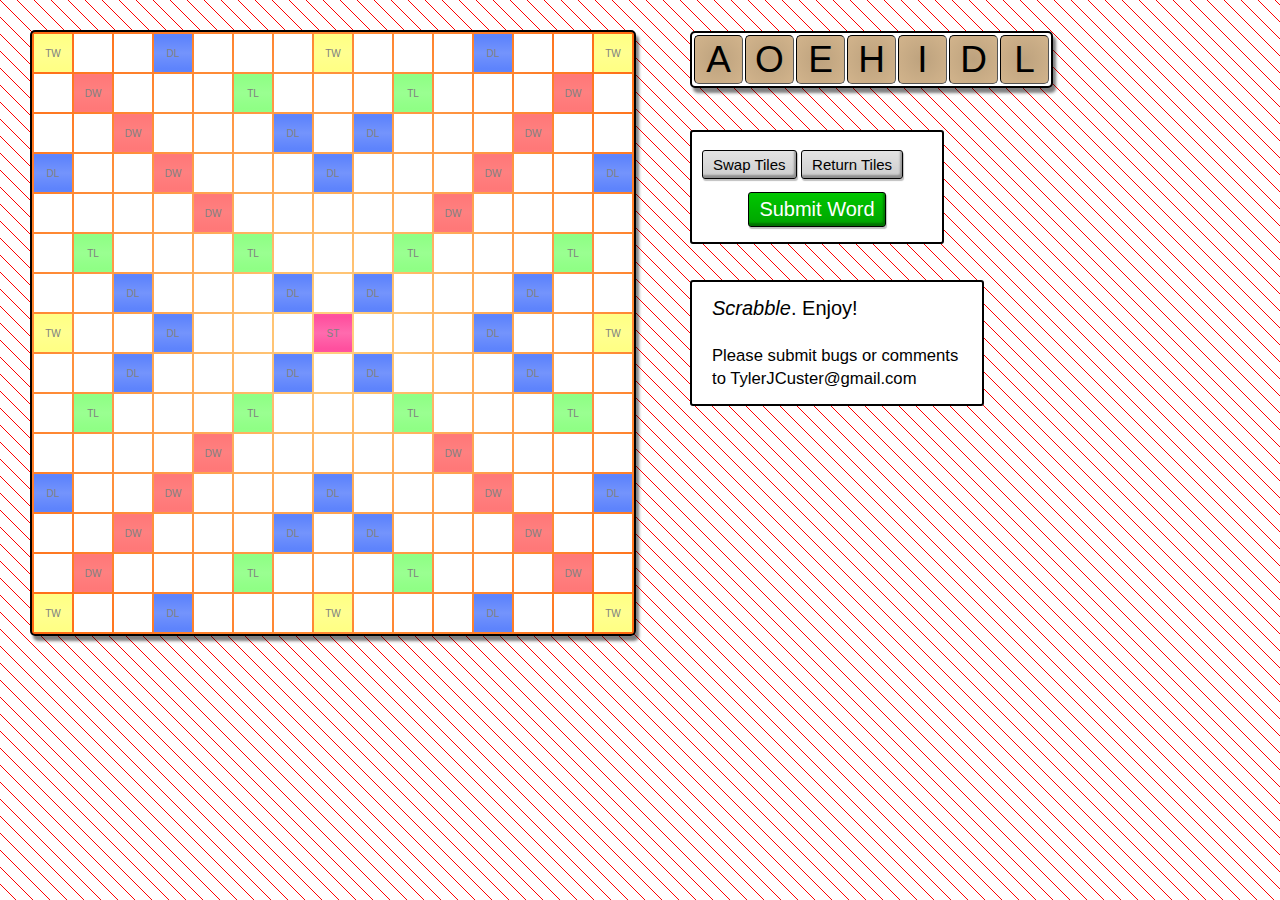
<file: scrabble/index.html>
<!DOCTYPE html>

<html> 
<!-- 

Fix css bugs: resizing top row

Re-write filtering functions findPlay, etc. using Jquery.grep

bug reporting e-mail

BUGS:
TypeError when submitWord is called with no letters played on board
Non-fatal error when placing two tiles not touching each other
 -->
 
<head>
	<meta charset="UTF-8">
	<link rel="stylesheet" type="text/css" href="static/style.css" />
	<title>Scrabble</title>
</head>

<body>

<script src="http://ajax.googleapis.com/ajax/libs/jquery/1.10.2/jquery.min.js" ></script>
<!-- <script src="jquery-1.10.2.js"></script> -->
<!-- <script src="http://code.jquery.com/ui/1.10.2/jquery-ui.js"></script> -->
<script src="static/ospd.js" ></script>
<script type="text/javascript">

$(document).ready(function () {

$.getScript("static/ospd.js");
var HAND_SIZE = 7,
	BOARD_HEIGHT = 15,
	BOARD_WIDTH = 15,
	LETTER_VALUES = {"A": 1, "B": 3, "C": 3, "D": 2, "E": 1, "F": 4, "G": 2, "H": 4, "I": 1, "J": 8, "K": 5, "L": 1, "M": 3, "N": 1, "O": 1, "P": 3, "Q": 10, "R": 1, "S": 1, "T": 1, "U": 1, "V": 4, "W": 4, "X": 8, "Y": 4, "Z": 10, "?": 0},
	LETTER_COUNTS = {"A": 9, "B": 2, "C": 2, "D": 4, "E": 12, "F": 2, "G": 3, "H": 2, "I": 9, "J": 1, "K": 1, "L": 4, "M": 2, "N": 6, "O": 8, "P": 2, "Q": 1, "R": 6, "S": 4, "T": 6, "U": 4, "V": 2, "W": 2, "X": 1, "Y": 2, "Z": 1, "?": 2},
	boardSpecialsText = [
		['TW', '   ', '   ', 'DL', '   ', '   ', '   ', 'TW', '   ', '   ', '   ', 'DL', '   ', '   ', 'TW'],
		['   ', 'DW', '   ', '   ', '   ', 'TL', '   ', '   ', '   ', 'TL', '   ', '   ', '   ', 'DW', '   '],
		['   ', '   ', 'DW', '   ', '   ', '   ', 'DL', '   ', 'DL', '   ', '   ', '   ', 'DW', '   ', '   '],
		['DL', '   ', '   ', 'DW', '   ', '   ', '   ', 'DL', '   ', '   ', '   ', 'DW', '   ', '   ', 'DL'],
		['   ', '   ', '   ', '   ', 'DW', '   ', '   ', '   ', '   ', '   ', 'DW', '   ', '   ', '   ', '   '],
		['   ', 'TL', '   ', '   ', '   ', 'TL', '   ', '   ', '   ', 'TL', '   ', '   ', '   ', 'TL', '   '],
		['   ', '   ', 'DL', '   ', '   ', '   ', 'DL', '   ', 'DL', '   ', '   ', '   ', 'DL', '   ', '   '],
		['TW', '   ', '   ', 'DL', '   ', '   ', '   ', 'ST', '   ', '   ', '   ', 'DL', '   ', '   ', 'TW'],
		['   ', '   ', 'DL', '   ', '   ', '   ', 'DL', '   ', 'DL', '   ', '   ', '   ', 'DL', '   ', '   '],
		['   ', 'TL', '   ', '   ', '   ', 'TL', '   ', '   ', '   ', 'TL', '   ', '   ', '   ', 'TL', '   '],
		['   ', '   ', '   ', '   ', 'DW', '   ', '   ', '   ', '   ', '   ', 'DW', '   ', '   ', '   ', '   '],
		['DL', '   ', '   ', 'DW', '   ', '   ', '   ', 'DL', '   ', '   ', '   ', 'DW', '   ', '   ', 'DL'],
		['   ', '   ', 'DW', '   ', '   ', '   ', 'DL', '   ', 'DL', '   ', '   ', '   ', 'DW', '   ', '   '],
		['   ', 'DW', '   ', '   ', '   ', 'TL', '   ', '   ', '   ', 'TL', '   ', '   ', '   ', 'DW', '   '],
		['TW', '   ', '   ', 'DL', '   ', '   ', '   ', 'TW', '   ', '   ', '   ', 'DL', '   ', '   ', 'TW']
	],
	boardSpecials = [
		['TW', 'empty', 'empty', 'DL', 'empty', 'empty', 'empty', 'TW', 'empty', 'empty', 'empty', 'DL', 'empty', 'empty', 'TW'],
		['empty', 'DW', 'empty', 'empty', 'empty', 'TL', 'empty', 'empty', 'empty', 'TL', 'empty', 'empty', 'empty', 'DW', 'empty'],
		['empty', 'empty', 'DW', 'empty', 'empty', 'empty', 'DL', 'empty', 'DL', 'empty', 'empty', 'empty', 'DW', 'empty', 'empty'],
		['DL', 'empty', 'empty', 'DW', 'empty', 'empty', 'empty', 'DL', 'empty', 'empty', 'empty', 'DW', 'empty', 'empty', 'DL'],
		['empty', 'empty', 'empty', 'empty', 'DW', 'empty', 'empty', 'empty', 'empty', 'empty', 'DW', 'empty', 'empty', 'empty', 'empty'],
		['empty', 'TL', 'empty', 'empty', 'empty', 'TL', 'empty', 'empty', 'empty', 'TL', 'empty', 'empty', 'empty', 'TL', 'empty'],
		['empty', 'empty', 'DL', 'empty', 'empty', 'empty', 'DL', 'empty', 'DL', 'empty', 'empty', 'empty', 'DL', 'empty', 'empty'],
		['TW', 'empty', 'empty', 'DL', 'empty', 'empty', 'empty', 'start', 'empty', 'empty', 'empty', 'DL', 'empty', 'empty', 'TW'],
		['empty', 'empty', 'DL', 'empty', 'empty', 'empty', 'DL', 'empty', 'DL', 'empty', 'empty', 'empty', 'DL', 'empty', 'empty'],
		['empty', 'TL', 'empty', 'empty', 'empty', 'TL', 'empty', 'empty', 'empty', 'TL', 'empty', 'empty', 'empty', 'TL', 'empty'],
		['empty', 'empty', 'empty', 'empty', 'DW', 'empty', 'empty', 'empty', 'empty', 'empty', 'DW', 'empty', 'empty', 'empty', 'empty'],
		['DL', 'empty', 'empty', 'DW', 'empty', 'empty', 'empty', 'DL', 'empty', 'empty', 'empty', 'DW', 'empty', 'empty', 'DL'],
		['empty', 'empty', 'DW', 'empty', 'empty', 'empty', 'DL', 'empty', 'DL', 'empty', 'empty', 'empty', 'DW', 'empty', 'empty'],
		['empty', 'DW', 'empty', 'empty', 'empty', 'TL', 'empty', 'empty', 'empty', 'TL', 'empty', 'empty', 'empty', 'DW', 'empty'],
		['TW', 'empty', 'empty', 'DL', 'empty', 'empty', 'empty', 'TW', 'empty', 'empty', 'empty', 'DL', 'empty', 'empty', 'TW']
	]

// How many identical values between array1 and array2 where array1 and array2 are composed of arrays of length two
function matches(array1, array2) {
	var count = 0;
	for (var i = 0; i < array1.length; i++) {
		for (var j = 0; j <array2.length; j++) {
			if (array1[i][0] == array2[j][0] && array1[i][1] == array2[j][1])
				count += 1;
		}
	}
	return count;
}

// Credit: Marijn Haverbeke in Eloquent JavaScript
function forEachIn(object, action) {
  for (var property in object) {
    if (object.hasOwnProperty(property))
      action(property, object[property]);
  };
}

// Credit: Marijn Haverbeke in Eloquent JavaScript
function clone(object) {
  function OneShotConstructor(){}
  OneShotConstructor.prototype = object;
  return new OneShotConstructor();
}

// Credit: Marijn Haverbeke in Eloquent JavaScript
Object.prototype.create = function() {
  var object = clone(this);
  if (typeof object.construct == "function")
    object.construct.apply(object, arguments);
  return object;
};

// Credit: Marijn Haverbeke in Eloquent JavaScript
Object.prototype.extend = function(properties) {
  var result = clone(this);
  forEachIn(properties, function(name, value) {
    result[name] = value;
  });
  return result;
};

// Credit: Marijn Haverbeke in Eloquent JavaScript
function setNodeAttribute(node, attribute, value) {
  if (attribute == "class")
    node.className = value;
  else if (attribute == "checked")
    node.defaultChecked = value;
  else if (attribute == "for")
    node.htmlFor = value;
  else if (attribute == "style")
    node.style.cssText = value;
  else
    node.setAttribute(attribute, value);
};

// Credit: Marijn Haverbeke in Eloquent JavaScript
function dom(name, attributes) {
  var node = document.createElement(name);
  if (attributes) {
    forEachIn(attributes, function(name, value) {
      setNodeAttribute(node, name, value);
    });
  }
  for (var i = 2; i < arguments.length; i++) {
    var child = arguments[i];
    if (typeof child == "string")
      child = document.createTextNode(child);
    node.appendChild(child);
  }
  return node;
};

// Credit: Marijn Haverbeke in Eloquent JavaScript
function method(object, name) {
  return function() {
    return object[name].apply(object, arguments);
  };
}

var Dictionary = {
	construct: function(object) {
		this.values = object || {};
	},
	store: function(letter, value) {
		this.values[letter] = value;
	},
	lookup: function(letter) {
		return this.values[letter];
	},
	// Credit: Marijn Haverbeke in Eloquent JavaScript
	contains: function(letter) {
		return Object.prototype.hasOwnProperty.call(this.values, letter) &&
		Object.prototype.propertyIsEnumerable.call(this.values, letter);
	},
	each: function(action) {
		forEachIn(this.values, action);
	},
	remove: function(letter) {
		if (this.contains(letter) == false || (this.lookup(letter) < 0))
			throw "Doesn't contain letter";
		else
			this.store(letter, this.lookup(letter)-1);
	},
	createArray: function() {
		var lettersArray = [];
		this.each(function(letter, value) {
			for (var i = 0; i < value; i++) {
				lettersArray.push(letter);
				}
			});
		return lettersArray;
	}
};

var Bag = Dictionary.extend({
	construct: function() {
		this.values = LETTER_COUNTS;
	},
	selectRandomLetter: function() {
		lettersArray = this.createArray();
		// Selects random element from lettersArray
		return lettersArray[Math.floor(Math.random() * lettersArray.length)];
	},
	count: function() {
		lettersArray = this.createArray();
		return lettersArray.length;
	}
});

var Hand = Dictionary.extend({
	construct: function(bag, startValues) {
		this.bag = bag;
		this.values = startValues || {};
		if (startValues == null)
			this.initialHand();
		var copy = this.createArray(),
			tbody = dom("TBODY");
			tableRow = dom("TR");
		tbody.appendChild(tableRow);
		for (var i = 0; i < HAND_SIZE; i++) {
			if (copy[i]) {
				if (copy[i] == " ")
					var tableCell = dom("TD", {"id": String(i)}, "?");
				else
					var tableCell = dom("TD", {"id": String(i)}, copy[i]);
				}
			tableRow.appendChild(tableCell);
		};
		
		this.table = dom("TABLE", {"id": "hand", "border": "1px"}, tbody);
	},
	isValidHand: function(word) {
		copy = this.createArray();
		for (var i = 0; i < word.length; i++) {
			if (copy.indexOf(word[i]) == -1)
				return false;
			else
				delete copy[copy.indexOf(word[i])];
		};
		return true;
	},
	grabLetter: function() {
	if (this.bag.count() > 0) {
		newLetter = this.bag.selectRandomLetter();
		this.addLetter(newLetter);
		this.bag.remove(newLetter);
		return newLetter;
	}
	else
		return null;
	},
	initialHand: function() {
		for (var i = 0; i < HAND_SIZE; i++) {
			var letter = this.bag.selectRandomLetter();
			this.addLetter(letter);
			this.bag.remove(letter);
			}
	},
	removeLetter: function(letter) {
		if (this.contains(letter) == false || (this.lookup(letter) < 0))
			throw "Hand doesn't contain letter";
		else
			this.store(letter, this.lookup(letter)-1);
	},
	addLetter: function(letter) {
		if (this.contains(letter) == false) 
			this.store(letter, 1);
		else
			this.store(letter, this.lookup(letter)+1);
	},
	clear: function() {
		this.values = {};
	},
	placeToPage: function(where) {
		where.appendChild(this.table);
	}
});


var Square = {
	construct: function(x, y) {
		this.x = x;
		this.y = y;
		this.letter = "  ";
		this.lock = false;
		this.special = false;
	},
	isEmpty: function() {
		return this.letter == "  ";
	},
	setLock: function() {
		this.lock = true;
	},
	getLock: function() {
		return this.lock;
	},
	setLetter: function(letter) {
		this.letter = letter;
	},
	getLetter: function() {
		return this.letter;
	},
	isSpecial: function() {
		return this.special;
	}
};	

	
var Board = {
	construct: function(width, height) {
		this.width = width;
		this.height = height;
		var lock = true,
			tbody = dom("TBODY");

		this.board = [];
		for (var y = 0; y < this.height; y++) {
			var row = [],
				tableRow = dom("TR");
			for (var x = 0; x < this.width; x++) {
				var tableSquare = dom("TD", {"id": String(x) + "-" + String(y), "class": boardSpecials[y][x]}, boardSpecialsText[y][x]);
				tableRow.appendChild(tableSquare);
				row.push([lock, null]);
			}
			tbody.appendChild(tableRow);
			this.board.push(row);
		}
		this.table = dom("TABLE", {"id": "board", "border": "1px"}, tbody);
	},
	valueAt: function(x, y) {
		try {
			return this.board[y][x][1];
		}
		catch (error) {
			return null;
		}
	},
	isEmpty: function(x, y) {
		return this.valueAt(x, y) == null;
	},
	placeLetter: function(x, y, letter) {
		if (this.isEmpty(x, y)) {
			this.board[y][x][1] = letter;
			this.setLock(x, y, false);
		}
	},
	removeLetter: function(x, y) {
		this.board[y][x][1] = null;
	},
	// Sets lock to boolean 'value'. 'true' if one can't move the space, such as in an empty space or a letter that has already been played. 'false' if one can move the letter such as in rearranging letters for a play
	setLock: function(x, y, value) {
		this.board[y][x][0] = value;
	},
	getLock: function(x, y) {
		return this.board[y][x][0];
	},
	rowOrColumn: function(play) {
		if (play.length < 2)
			return "single";
		if (play[0][0] == play[1][0])
			return "column";
		else if (play[0][1] == play[1][1])
			return "row";
		else
			return false;
	},
	// Takes array of arrays in the form [x, y]. Are they all in a single row or column? Are all the values adjacent to each other? If so, returns true. Requires there are at least two tiles played.
	isInline: function(play) {
		var xValue = play[0][0],
			yValue = play[0][1],
			rowOrColumn = this.rowOrColumn(play);
		if (rowOrColumn) {
			for (var i = 1; i < play.length; i++) {
				if (rowOrColumn == "column") {
					// Checks if value is in the same row and if the y value is adjacent to the previous y value
					if ((play[i][0] != xValue) || (play[i][1] != (play[i-1][1] + 1)))
						return false;
				}
				else if (rowOrColumn == "row") {
					if ((play[i][1] != yValue) || (play[i][0] != (play[i-1][0] + 1)))
						return false;
				}
				else if (rowOrColumn == "single")
					return true;
			};
		}
		else
			return false;
		return true;
	},
	isInSameRowOrColumn: function(play) {
		var xValue = play[0][0],
			yValue = play[0][1],
			xCheck = true,
			yCheck = true;
		for (var i = 1; i < play.length; i++) {
			if (xValue != play[i][0])
				xCheck = false;
			if (yValue != play[i][1])
				yCheck = false;
		}
		return (yCheck || xCheck);
	},
	// Scans board with play from findPlay plus the letters that are already on the board that the player is playing from
	// Checks if letter is placed on board after the row of tiles that are represented by play. If so, places letter in play array. Runs itself again to check.
	// findPlayPlus start with the first tile from findPlay. Then scan the board from that first tile to determine the next in line. If there's a next one, add it to playPlus. If not, break. These tiles for which it scans can be locked or unlocked.
	// From each new sequence in the loop, check left or right if it's a column, up or down if it's a row, to determine a possible new word. Add all those possible new array words to returned object as optional attributes
	// Determine whether play is row or column. If it's a row, run row functions. Once completed, run column functions to determine appendages. Keep track of column appendages in object.appendages.
	findPlayPlus: function(play) {
		var first = play[0],
			row = [first],
			column = [first],
			playPlus = {row: null, column: null, appendages: []};
		var rowAfter = this.rowAfterPlay(row);
		while (rowAfter) {
			row.push(rowAfter);
			rowAfter = this.rowAfterPlay(row);
		}
		var rowBefore = this.rowBeforePlay(row);
		while (rowBefore) {
			row.unshift(rowBefore)
			rowBefore = this.rowBeforePlay(row);
		}
		if ((row.length > 1) && (matches(row, play) > 1)) {
			for (var i = 0; i < row.length; i++) {
					var appendage = [row[i]];
					if (matches(appendage, play) > 0) {
						var columnAfter = this.columnAfterPlay(appendage);
						while (columnAfter) {
							appendage.push(columnAfter);
							columnAfter = this.columnAfterPlay(appendage);
						}
						var columnBefore = this.columnBeforePlay(appendage);
						while (columnBefore) {
							appendage.unshift(columnBefore);
							columnBefore = this.columnBeforePlay(appendage);
						}
						if (appendage.length > 1) {
							playPlus.appendages.push(appendage);
						}
				}
			}
			playPlus.row = row;
			return playPlus;
		}
		var columnAfter = this.columnAfterPlay(column);
		while (columnAfter) {
			column.push(columnAfter);
			columnAfter = this.columnAfterPlay(column);
		}
		var columnBefore = this.columnBeforePlay(column);
		while (columnBefore) {
			column.unshift(columnBefore);
			columnBefore = this.columnBeforePlay(column);
		}
		if ((column.length > 1) && (matches(column, play) > 1)) {
			for (var i = 0; i < column.length; i++) {
				var appendage = [column[i]];
				if (matches(appendage, play) > 0) {
					var rowAfter = this.rowAfterPlay(appendage);
					while (rowAfter) {
						appendage.push(rowAfter);
						rowAfter = this.rowAfterPlay(appendage);
					}
					var rowBefore = this.rowBeforePlay(appendage);
					while (rowBefore) {
						appendage.unshift(rowBefore)
						rowBefore = this.rowBeforePlay(appendage);
					}
					if (appendage.length > 1) {
						playPlus.appendages.push(appendage);
					}
				}
			}
			playPlus.column = column;
			return playPlus;
		}
		// If the play is only one letter
		if (play.length == 1) {
			if (row.length > 1)
				playPlus.row = row;
			if (column.length > 1 && playPlus.row == null)
				playPlus.column = column;
			if (column.length > 1 && playPlus.row != null)
				playPlus.appendages.push(column);
			return playPlus;
		}
		return play;
	},
	rowAfterPlay: function(play) {
		var lastInRow = play[play.length-1];
		if (this.valueAt(lastInRow[0]+1, lastInRow[1]))
			return [lastInRow[0]+1, lastInRow[1]];
		else
			return null;
	},
	rowBeforePlay: function(play) {
		var firstInRow = play[0];
		if (this.valueAt(firstInRow[0]-1, firstInRow[1]))
			return [firstInRow[0]-1, firstInRow[1]];
		else
			return null;
	},
	columnAfterPlay: function(play) {
		var lastInColumn = play[play.length-1];
		if (this.valueAt(lastInColumn[0], lastInColumn[1]+1))
			return [lastInColumn[0], lastInColumn[1]+1];
		else
			return null;
	},
	columnBeforePlay: function(play) {
		var firstInColumn = play[0];
		if (this.valueAt(firstInColumn[0], firstInColumn[1]-1))
			return [firstInColumn[0], firstInColumn[1]-1];
		else
			return null;
	},
	// Scans board for letters with a lock of false to determine the play
	findPlay: function() {
		var play = [];
		for (var y = 0; y < this.height; y++) {
			for (var x = 0; x < this.width; x++) {	
				if (this.board[y][x][0] == false)
					play.push([x, y]);
			}
		}
		return play;
	},	
	// Sets play as permanent; i.e., 'locks' tiles on board
	setPlay: function(play) {
		for (var i = 0; i < play.length; i++) {
			var x = play[i][0],
				y = play[i][1];
			this.setLock(x, y, true);
			//this.board[y][x][0] = true;
		}
	},
	// Given a playPlus object, count the number of unlocked tiles in that play given a Board
	countUnlocked: function(playPlus) {
		var count = 0;
		if (playPlus.row) {
			for (var i = 0; i < playPlus.row.length; i++) {
				var x = playPlus.row[i][0],
					y = playPlus.row[i][1];
				if (this.getLock(x, y) == false)
					count += 1;
			}
		}
		if (playPlus.column) {
			for (var i = 0; i < playPlus.column.length; i++) {
				var x = playPlus.column[i][0],
					y = playPlus.column[i][1];
				if (this.getLock(x, y) == false)
					count += 1;
			}
		}
		return count;
	},
	// Creates array of square locations from playPlus object
	playPlusArray: function(play) {
		var playArray = [];
		if (play.row) {
			$.each(play.row, function(i, element) {
				playArray.push(play.row[i]);
			});
		}
		if (play.column) {
			$.each(play.column, function(i, element) {
				playArray.push(play.column[i]);
			});
		}
		if (play.appendages) {
			$.each(play.appendages, function(i, element) {
				for (var j = 0; j < play.appendages[i].length; j++) {
					playArray.push(play.appendages[i][j]);
				}
			});
		}
		return playArray;
	},
	// Takes play array (array of array locations) and returns score
	scorePlay: function(play) {
		var score = 0,
			self = this,
			TW = false,
			DW = false;
		$.each(play, function(i, element) {
			var boardSpecial = boardSpecials[element[1]][element[0]];
			if (boardSpecial == 'TW')
				TW = true;
			if (boardSpecial == 'DW' || boardSpecial == 'start')
				DW = true;
			if (boardSpecial == 'TL')
				score += LETTER_VALUES[self.valueAt(element[0], element[1])]*3;
			else if (boardSpecial == 'DL')
				score += LETTER_VALUES[self.valueAt(element[0], element[1])]*2;
			else
				score += LETTER_VALUES[self.valueAt(element[0], element[1])];
		});
		if (TW)
			score *= 3;
		if (DW)
			score *= 2;
		return score;
	},
	// Takes playPlus object (column: array, row: array, appendages: array of arrays) returns score based on scorePlay
	scorePlayPlus: function(playPlus) {
		var score = 0,
			self = this,
			row = playPlus.row,
			column = playPlus.column,
			appendages = playPlus.appendages;
		if (row) {
			score += self.scorePlay(row);
		}
		if (column) {
			score += self.scorePlay(column);
		}
		if (appendages == undefined) {
			return score;
		}
		if (appendages.length > 0) {
			$.each(appendages, function(i, element) {
				score += self.scorePlay(appendages[i]);
			});
		}
		if (self.findPlay().length == HAND_SIZE) {
			score += 50;
		}
		return score;
	},
	scorePlayString: function(play) {
		var score = "",
			self = this,
			TW = false,
			DW = false;
		$.each(play, function(i, element) {
			var boardSpecial = boardSpecials[element[1]][element[0]];
			if (boardSpecial == 'TW') {
				TW = true;
				score = "TRIPLE WORD SCORE\n".concat(score);
			}
			if (boardSpecial == 'DW' || boardSpecial == 'start') {
				DW = true;
				score = "DOUBLE WORD SCORE\n".concat(score);
			}
			if (boardSpecial == 'TL') {
				score += self.valueAt(element[0], element[1]) + ": " + LETTER_VALUES[self.valueAt(element[0], element[1])] + "x3 = "
				+ LETTER_VALUES[self.valueAt(element[0], element[1])]*3 + "\n";
			}
			else if (boardSpecial == 'DL') {
				score += self.valueAt(element[0], element[1]) + ": " + LETTER_VALUES[self.valueAt(element[0], element[1])] + "x2 = "
				+ LETTER_VALUES[self.valueAt(element[0], element[1])]*2 + "\n";
			}
			else {
				score += self.valueAt(element[0], element[1]) + ": " + LETTER_VALUES[self.valueAt(element[0], element[1])] + "\n";
			}
		});
		return score;
	},
	scorePlayPlusString: function(playPlus) {
		var score = "",
			self = this,
			row = playPlus.row,
			column = playPlus.column,
			appendages = playPlus.appendages;
		if (row) {
			score += self.scorePlayString(row);
		}
		if (column) {
			score += self.scorePlayString(column);
		}
		if (appendages.length > 0) {
			$.each(appendages, function(i, element) {
				score += "&&&&&&\n";
				score += self.scorePlayString(element);
			});
		}
		if (self.findPlay().length == 7) {
			score += "PLUS 50 FOR 7 LETTER BINGO! BONUS";
		}
		return score;
	},
	// Disables board specials after a play is made on them by deleting the special from the boardSpecial array.
	deactivateBoardSpecials: function(play) {
		$.each(play, function(i, element) {
			boardSpecials[element[1]][element[0]] = 'empty';
		});
	},
	// Takes array of arrays in the form [x, y]. Return string from letters placed on board.
	boardToWord: function(play) {
		var word = "";
		for (var i = 0; i < play.length; i++) {
			var x = play[i][0],
				y = play[i][1];
			word += this.board[y][x][1];
		}
		return word;
	},
	each: function(func) {
		for (var i = 0; i < this.height; i++) {
			for (var j = 0; j < this.width; j++) {
				var lock = this.board[i][j][0];
				func(lock, this.valueAt(j, i));
			}
		}
	},
	placeToPage: function(where) {
		where.appendChild(this.table);
	}
};

var Game = {
	construct: function(place) {
		this.bag = null;
		this.hand = null;
		this.board = null;
		this.place = place;
		this.score = 0;
		this.letterEvent = null;
		
		this.initial();
		
		$('<div id="buttons">' +
		   '<button id="newHand">Swap Tiles</button>' +
		   '<button id="returnTiles">Return Tiles</button>' +
		   '<button id="submitWord">Submit Word</button>' +
		   '</div>').appendTo(this.place);

		$('#newHand').on('click', method(this, 'newHand'));
		$('#returnTiles').on('click', method(this, 'returnTiles'));
		$('#submitWord').on('click', method(this, 'submitWord'));

		$('<p id="messages"><em>Scrabble</em>. Enjoy! <br><br><small>Please submit bugs or comments to TylerJCuster@gmail.com</small></p>').appendTo(this.place);
		$('<p id="score">&nbsp;</p>').appendTo(this.place);
		$('<p id="scoreString">&nbsp;</p>').appendTo(this.place);

		var self = this;
		
		//children().children().children() means #hand table -> tbody -> tr -> td
		//Hand click handlers
		$('#hand').children().children().children().each(function() {
			var $this = $(this);
			$this.on('click', function() {
				// Placing a letter back in hand
				if (self.letterEvent && $this.text() == "  ") {
					$this.text(self.letterEvent[0]);
					$this.removeClass("empty").removeClass("empty-hand");
					
					$id = $('#' + self.letterEvent[1])
					var square = $id.attr('id');
					$id.removeClass("selected-letter")
						.text("  ");
					// Determining whether letter was grabbed from board
					if (self.letterEvent[1].length >= 2) {
						square = square.split("-");
						self.hand.addLetter(self.letterEvent[0]);
						self.board.removeLetter(square[0], square[1]);
						self.board.setLock(square[0], square[1], true);
						$id.addClass('empty')
							.removeClass('placed-letter')
							.text(boardSpecialsText[square[0]][square[1]]);
					}
					else {
						$id.addClass('empty-hand')
							.text('  ');
					}
					self.letterEvent = null;
				}
				// Grabbing letter from hand
				else if (!self.letterEvent && $this.text() != "  ") {
					$this.addClass("selected-letter");
					self.letterEvent = [$this.text(), $this.attr("id")];
				}
				else if (self.letterEvent && $this.hasClass('selected-letter')) {
					self.deselectHandler(self.letterEvent);
					self.letterEvent = null;
				}
				else if (self.letterEvent && !($this.hasClass('selected-letter') || $this.hasClass('empty'))) {
					self.deselectHandler(self.letterEvent);
					$this.addClass("selected-letter");
					self.letterEvent = [$this.text(), $this.attr("id")];
				}
			});
		});
		
		//children().children().children() means #board table -> tbody -> tr -> td
		//Board click handlers
		$('#board').children().children().children().each(function() {
			var $this = $(this);
			$this.on('click', function() {
				var square = $this.attr("id"),
					square = square.split("-");
				// Place letter on board
				if ((self.letterEvent) && (self.board.isEmpty(square[0], square[1]))) {
					self.board.placeLetter(square[0], square[1], self.letterEvent[0]);
					$('#' + String(square[0]) + "-" + String(square[1])).text(self.letterEvent[0])
																	.removeClass('empty')
																	.addClass('placed-letter');
					
					$id = $('#' + self.letterEvent[1])
					square = $id.attr('id');
					$id.removeClass("selected-letter");
					if (self.letterEvent[1].length < 2) {
						self.hand.removeLetter($id.text());
						$id.addClass('empty-hand')
							.text('  ');
					}
					else {
						square = square.split("-");
						self.board.removeLetter(square[0], square[1]);
						self.board.setLock(square[0], square[1], true);
						$id.addClass('empty')
							.removeClass('placed-letter');
					}
					$id.text("  ")
						.text(boardSpecialsText[square[0]][square[1]]);
					self.letterEvent = null;
				}
				// Grab letter from board
				else if ((!self.letterEvent) && (self.board.getLock(square[0], square[1]) == false)) {
					self.letterEvent = [$this.text(), $this.attr("id")];
					$this.addClass("selected-letter");
				}
				else if (self.letterEvent && $this.hasClass('selected-letter')) {
					self.deselectHandler(self.letterEvent);
					self.letterEvent = null;
				}				
				else if (self.letterEvent && !($this.hasClass('selected-letter') || $this.hasClass('empty') || self.board.getLock(square[0], square[1]))) {
					self.deselectHandler(self.letterEvent);
					$this.addClass("selected-letter");
					self.letterEvent = [$this.text(), $this.attr("id")];
				}
			});
		});
	},
	deselectHandler: function(letterEvent) {
		var $id = $('#' + letterEvent[1]);
		$id.removeClass("selected-letter");
	},
	initial: function() {
		this.score = 0;
		this.first = true;
		this.board = Board.create(BOARD_WIDTH, BOARD_HEIGHT);
		this.board.placeToPage(this.place);
		this.bag = Bag.create();
		this.hand = Hand.create(this.bag, null);
		this.hand.placeToPage(this.place);
	},
	submitWord: function() {
		var play = this.board.findPlay(),
			countPlay = play.length,
			playPlus = this.board.findPlayPlus(play),
			playPlusArray = this.board.playPlusArray(playPlus),
			score = this.board.scorePlayPlus(playPlus),
			countUnlockedPlayPlus = this.board.countUnlocked(playPlus),
			row = playPlus.row,
			column = playPlus.column,
			appendages = playPlus.appendages,
			self = this,
			blank = false,
			checkForOneLetter = true;
		if (row)
			countPlayPlusRow = playPlus.row.length;
		if (column)
			countPlayPlusColumn = playPlus.column.length;
		var submitWordHelper = function(rowOrColumn) {
			// Check if play includes at least one letter already placed on board
			if (rowOrColumn == row)
				var countPlayPlus = countPlayPlusRow;
			if (rowOrColumn == column)
				var countPlayPlus = countPlayPlusColumn;
			if (countPlayPlus == countPlay && self.first == false && playPlus.appendages.length < 1) {
					checkForOneLetter = false;
			}
			var word = self.board.boardToWord(rowOrColumn),
				scoreString = "Play score: " + score + "\n\n";
			scoreString += self.board.scorePlayPlusString(playPlus);
			if (word.indexOf("?") != -1) {
				// $("#blank-form").dialog("open");
				var blankLetter = prompt("Enter a letter for the blank (?) tile");
				blank = true;
				}
			if (blank && blankLetter) {
				// Replace ? with letter chosen
				blank = false;
				blankLetter = blankLetter.toUpperCase().slice(0,1);
				$('#board').children().children().children().each( function() {
					var square = $(this).attr("id"),
						square = square.split("-");
					if (self.board.valueAt(square[0], square[1]) == "?") {
						self.board.removeLetter(square[0], square[1]);
						self.board.placeLetter(square[0], square[1], blankLetter);
						$('#' + square[0] + '-' + square[1]).text(blankLetter);
					}
				});
				word = self.board.boardToWord(rowOrColumn);
			}
			
			var playPlusAppendages = function(playPlus) {
				var appendageWords = [],
					appendages = playPlus.appendages;
				if (appendages.length > 0) {
					$.each(appendages, function( i, element ) {
						appendageWords.push(self.board.boardToWord(element));
					});
				}
				return appendageWords;
			}
			
			var validWordCheck = false;
			var wordList = playPlusAppendages(playPlus);
			wordList.unshift(word);
			
			// Checks if each word played is in the dictionary
			var validWord = function(wordList) {
				var check = true;
				$.each(wordList, function( i, element ) {
					var elementLowerCase = element.toLowerCase();
					// Scans dictionary array for the string elementLowerCase
					if ($.inArray(elementLowerCase, scrabbleDictionaryArray) == -1) {
						check = false;
					}
				});
				return check;
			}

			if (validWord(wordList) == true) {
				validWordCheck = true;
			}			
			
			// Checks if first play is on the Start square
			var checkStart = function ( playPlusArray ) {
				var check = false;
				var boardSizeArray = [Math.floor(BOARD_HEIGHT/2), Math.floor(BOARD_WIDTH/2)];
				// Checks if at least one square is on the Start square
				$.each( playPlusArray, function ( i, element ) {
					if (element[0] == boardSizeArray[0] && element[1] == boardSizeArray[1]) {
						check = true;
					}
				});
				return check;
			}
			
			// Allows plays that are not the first to skip the checkStart function
			var start = true;
			if (self.first) {
				if (checkStart( playPlusArray ) == false) {
					start = false;
				}
			}
			
			if (self.board.isInline(rowOrColumn) && checkForOneLetter && self.board.isInSameRowOrColumn(play) && countPlay <= countUnlockedPlayPlus && !(word.indexOf("?") != -1) && validWordCheck && start) {
				self.letterEvent = null;
				self.replenishHand(countPlay);
				self.setPlayStyle(play);
				self.first = false;
			
				self.updateScore(score);
				var message = "Valid play: 	" + word,
					playPlusAppendagesArray = playPlusAppendages(playPlus);				
				if (playPlusAppendagesArray.length > 0)
					message += " and " + playPlusAppendagesArray.join(" and ");
				
				$('#messages').text(message)
					.removeClass('error');
				var sString = $('#scoreString').text(scoreString)
					.addClass('score-border');
				sString.html(sString.html().replace(/\n/g,'<br/>'));
				self.board.deactivateBoardSpecials(playPlusArray);
				self.board.setPlay(play);
			}
			else {
				var errorText = "Invalid play. ";
				if (checkForOneLetter == false) {
					errorText += "Your play must be connected to a previously played letter. ";
				}
				if (self.board.isInline(rowOrColumn) == false) { 
					errorText += "Tiles must be played in a consecutive straight line. ";
				}
				if (start == false) {
					errorText += "The first play must include the starting square ST. ";
				}
				if (validWordCheck == false) {
					errorText += "The word you entered is not in the dictionary. ";
				}
				
				$('#messages').text(errorText)
								.addClass('error');
				$('#scoreString').text("")
									.removeClass('text-border');
			}
		}
		if (row)
			submitWordHelper(row);
		else if (column)
			submitWordHelper(column);
	},
	newHand: function() {
		if (this.board && this.hand && (this.bag.count() >= HAND_SIZE) && (this.board.findPlay().length < 1)) {
			this.hand = Hand.create(this.bag, null);
			var hand = this.hand.createArray();
			for (var i = 0; i < HAND_SIZE; i++) {
				$square = $('#' + i)
							.removeClass('selected-letter')
							.text(hand[i]);
			}
		}
		else if (this.bag.count() < HAND_SIZE)
			$('#messages').text("Bag out of letters").addClass('error');
		else if (this.board.findPlay().length >= 1)
			$('#messages').text("To swap tiles, all tiles must be returned to hand").addClass('error');
	},
	returnTiles: function() {
		var self = this;
		var play = this.board.findPlay();
		for (var i = 0; i < play.length; i++) {
			var letter = this.board.valueAt(play[i][0], play[i][1]);
			this.board.removeLetter(play[i][0], play[i][1]);
			var boardSpecialsTxt = boardSpecialsText[play[i][0]][play[i][1]],
				boardSpecialsClass = String(boardSpecials[play[i][0]][play[i][1]]),
				$square = $('#' + play[i][0] + "-" + play[i][1])
							.text(boardSpecialsTxt)
							.addClass(boardSpecialsClass)
							.removeClass('placed-letter selected-letter');
			self.letterEvent = null;
			this.board.setLock(play[i][0], play[i][1]);
			this.hand.addLetter(letter);
			$('.empty-hand')
				.first()
				.text(letter)
				.removeClass('empty-hand');
		}
		//this.setPlayStyle(play);
	},	
	replenishHand: function(count) {
		for (var i = 0; i < count; i++) {
			var letter = this.hand.grabLetter();
			if (!letter) {
				$('#messages').text("Bag out of letters");
			}
			$('.empty-hand')
				.first()
				.text(letter)
				.removeClass('empty-hand');
		}
	},
	// Removes styling for letters placed on board during play
	setPlayStyle: function(play) {
		for (var i = 0; i < play.length; i++) {
			var x = play[i][0],
				y = play[i][1];
			$('#' + x + "-" + y).removeClass('placed-letter selected-letter TW DW TL DL start')
								.addClass('played-letter');
		}
	},
	updateScore: function(newPoints) {
		this.score += newPoints;
		$('#score').text("Total score: " + this.score);
	}
};

var scrabble = Game.create(document.body);

});
</script>

<script src="static/test.js">
	console.log('boardSpecialsCheck: ' + boardSpecialsCheck());
	console.log("rowOrColumn tests: " + rowOrColumnTests());
	console.log("isInline tests: " + isInlineTests());
	var testBag = Bag.create();
	console.log("isValidHand tests: " + isValidHandTests(testBag));
</script>

</body>
</html>
</file>
<file: static/style.css>
body {
	font-family: sans-serif;
	font-size: 1em;
	margin: 0 5%;
}
#header {
	clear: right;
	height: 1em;
	padding: 1em 1em 2em 0em;
	width: 100%;
	font-size: 2em;
}
table {
	table-layout: fixed;
}
#board {
	float: left;
	margin: 0 4em 2em 0;
}
#board td{
	font-size: 10px;
	color: grey;
	width: 30px;
	height: 30px;
	text-align: center;
}
#hand {
	position: relative;	
	margin: 0em 0em 1.2em 0em;
	width: 270px;
}
#hand td{
	text-align: center;
	font-size: 20px;
	width: 30px;
	height: 30px;
}
#hand td.empty-hand {
	background-color: white;
}
#score {
	margin: 1.8em 0 1em 0;
	font-weight: bold;
}
#messages {
	margin: 1em 1em 1.2em 0;
	font-weight: bold;
	font-size: 25px;
}
p.error {
	color: red;
}
#scoreString {
	margin: 0 1em 1em 0;
	font-weight: bold;
}
button {
	margin: 0.2em 0.3em 0.2em 0;
	font-size: 15px;
	border-radius: 0;
	border: 0.1em solid grey;
}
.empty {
	background-color: white;
}
.TW {
	background-color: #BC8F8F;
}
.DW {
	background-color: #CFAFAF;
}
.TL {
	background-color: #E2CFCF;
}
.DL {
	background-color: #F5EFEF;
}
.start {
	background-color: pink;
}
.text-border {
	padding: 1em;
	border-width: 1px;
	border-style: solid;
	display: inline;
	float: left;
	text-align: right;
}
#board td.placed-letter {
	font-size: 20px;
	background-color: green;
	color: white;
}
#board td:hover {
	background-color: orange;	
	color: black;
}
#hand td:hover {
	background-color: orange;	
}
#hand td.selected-letter {
	background-color: red;
}
#board td.selected-letter {
	background-color: red;
	font-size: 20px;
	color: black;
}
#board td.played-letter {
	font-size: 20px;
	background-color: grey;
	color: white;
}
</file>
<file: clabbers/static/style.css>
/*Main*/

body {
	background: url(stripe.png);
	font-family: Arial, sans-serif;
	margin: 0 30px;
	-webkit-touch-callout: none;
	  -webkit-user-select: none;
	   -khtml-user-select: none;
	     -moz-user-select: -moz-none;
	      -ms-user-select: none;
}

table {
	table-layout: fixed;
}

/*Hand/Board classes*/

.empty {
	background-color: white;
}
.TW {
	background: #FFFF85;
	background: -webkit-linear-gradient(#FFFF85, #FFFF91, #FFFF85);
	background: -moz-linear-gradient(#FFFF85, #FFFF91, #FFFF85);
	background: -ms-linear-gradient(#FFFF85, #FFFF91, #FFFF85);
	background: -o-linear-gradient(#FFFF85, #FFFF91, #FFFF85);
	background: linear-gradient(#FFFF85, #FFFF91, #FFFF85);
}
.DW {
	background: #FF7878;
	background: -webkit-linear-gradient(#FF7878, #FF8080, #FF7878);
	background: -moz-linear-gradient(#FF7878, #FF8080, #FF7878);
	background: -ms-linear-gradient(#FF7878, #FF8080, #FF7878);
	background: -o-linear-gradient(#FF7878, #FF8080, #FF7878);
	background: linear-gradient(#FF7878, #FF8080, #FF7878);
}
.TL {
	background: #8FFF85;
	background: -webkit-linear-gradient(#8FFF85, #9AFF91, #8FFF85);
	background: -moz-linear-gradient(#8FFF85, #9AFF91, #8FFF85);
	background: -ms-linear-gradient(#8FFF85, #9AFF91, #8FFF85);
	background: -o-linear-gradient(#8FFF85, #9AFF91, #8FFF85);
	background: linear-gradient(#8FFF85, #9AFF91, #8FFF85);
}
.DL {
	background: #5D83FC;
	background: -webkit-linear-gradient(#5D83FC, #7494FC, #5D83FC);
	background: -moz-linear-gradient(#5D83FC, #7494FC, #5D83FC);
	background: -ms-linear-gradient(#5D83FC, #7494FC, #5D83FC);
	background: -o-linear-gradient(#5D83FC, #7494FC, #5D83FC);
	background: linear-gradient(#5D83FC, #7494FC, #5D83FC);
}
.start {
	background: #FF4F9E;
	background: -webkit-linear-gradient(#FF4F9E, #FF6BAE, #FF4F9E);
	background: -moz-linear-gradient(#FF4F9E, #FF6BAE, #FF4F9E);
	background: -ms-linear-gradient(#FF4F9E, #FF6BAE, #FF4F9E);
	background: -o-linear-gradient(#FF4F9E, #FF6BAE, #FF4F9E);
	background: linear-gradient(#FF4F9E, #FF6BAE, #FF4F9E);
}

/*Board*/

#board {
	position: absolute;
	top: 30px;
	margin: 0 4em 2em 0;
	border: 2px solid black;
	border-radius: 5px;
	box-shadow: 3px 5px 3px rgba(0, 0, 0, 0.5);
	height: 500px;
	width: 500px;
	background: #ff670f;
	background: -webkit-radial-gradient(circle, #FFD485, #ff670f);
	background: -moz-radial-gradient(circle, #FFD485, #ff670f);
	background: -ms-radial-gradient(circle, #FFD485, #ff670f);
	background: -o-radial-gradient(circle, #FFD485, #ff670f);
	background: radial-gradient(circle, #FFD485, #ff670f);
}

#board td {
	font-size: 10px;
	color: gray;
	width: 30px;
	height: 30px;
	text-align: center;
	border: 3px solid transparent;
}

#board td.placed-letter {
	color: white;
	font-size: 28px;
	border: 1px solid black;
	border-radius: 5px;	
	background: #268F11;
	background: -webkit-radial-gradient(circle, green, #268F11);
	background: -moz-radial-gradient(circle, green, #268F11);
	background: -ms-radial-gradient(circle, green, #268F11);
	background: -o-radial-gradient(circle, green, #268F11);
	background: radial-gradient(circle, green, #268F11);
}

#board td.placed-letter:not(.selected-letter):hover {
	color: black;
	font-weight: bold;
	background: #FF8C00;
	background: -webkit-linear-gradient(#FF8C00, #ff670f, #FF8C00);
	background: -moz-linear-gradient(#FF8C00, #ff670f, #FF8C00);
	background: -ms-linear-gradient(#FF8C00, #ff670f, #FF8C00);
	background: -o-linear-gradient(#FF8C00, #ff670f, #FF8C00);
	background: linear-gradient(#FF8C00, #ff670f, #FF8C00);
}

#board td:not(.empty):not(.selected-letter):not(.played-letter):hover {
	color: black;
	font-weight: bold;
}

#board td.selected-letter {
	color: black;
	font-size: 28px;
	border: 1px solid black;
	border-radius: 5px;
	background: #FF5757;
	background: -webkit-radial-gradient(circle, red, #FF5757);
	background: -moz-radial-gradient(circle, red, #FF5757);
	background: -ms-radial-gradient(circle, red, #FF5757);
	background: -o-radial-gradient(circle, red, #FF5757);
	background: radial-gradient(circle, red, #FF5757);
}

#board td.played-letter {
	color: black;
	font-weight: normal;
	font-size: 28px;
	border: 1px solid black;
	border-radius: 5px;
	background: #d2b48c;
	background: -webkit-radial-gradient(circle, #bda27e, #d2b48c);
	background: -moz-radial-gradient(circle, #bda27e, #d2b48c);
	background: -ms-radial-gradient(circle, #bda27e, #d2b48c);
	background: -o-radial-gradient(circle, #bda27e, #d2b48c);
	background: radial-gradient(circle, #bda27e, #d2b48c);
}

/*Hand*/

#hand {
	position: absolute;
	top: 31px;
	left: 690px;
	margin: 0em 0em 1.2em 0em;
	width: 270px;
	background: white;
	border: 2px solid black;
	border-radius: 5px;
	box-shadow: 3px 5px 3px rgba(0, 0, 0, 0.5);
	margin-bottom: 3em;
}

#hand td{
	text-align: center;
	font-size: 37px;
	width: 45px;
	height: 45px;
	border-radius: 5px;
	background: #d2b48c;
	background: -webkit-radial-gradient(circle, #bda27e, #d2b48c);
	background: -moz-radial-gradient(circle, #bda27e, #d2b48c);
	background: -ms-radial-gradient(circle, #bda27e, #d2b48c);
	background: -o-radial-gradient(circle, #bda27e, #d2b48c);
	background: radial-gradient(circle, #bda27e, #d2b48c);
}

#hand td.empty-hand {
	background: white;
}

#hand td:not(.empty-hand):not(.selected-letter):hover {
	color: black;
	font-weight: bold;
	background: #FF8C00;
	background: -webkit-linear-gradient(#FF8C00, #ff670f, #FF8C00);
	background: -moz-linear-gradient(#FF8C00, #ff670f, #FF8C00);
	background: -ms-linear-gradient(#FF8C00, #ff670f, #FF8C00);
	background: -o-linear-gradient(#FF8C00, #ff670f, #FF8C00);
	background: linear-gradient(#FF8C00, #ff670f, #FF8C00);
}

#hand td.selected-letter {
	background: #FF5757;
	background: -webkit-radial-gradient(circle, #FF0000, #FF5757);
	background: -moz-radial-gradient(circle, #FF0000, #FF5757);
	background: -ms-radial-gradient(circle, #FF0000, #FF5757);
	background: -o-radial-gradient(circle, #FF0000, #FF5757);
	background: radial-gradient(circle, #FF0000, #FF5757);
}

/*Buttons*/

#buttons {
	position: absolute;
	top: 130px;
	left: 690px;
	border: 2px solid black;
	border-radius: 3px;
	background: white;
	padding: 10px;
}

button {
	display: inline-block;
	margin: 0.5em 0.3em 0.2em 0;
	font-size: 15px;
	border: 1px solid black;
	padding: 5px 10px;

	-webkit-border-radius: 3px;
       -moz-border-radius: 3px;
            border-radius: 3px;

	-webkit-box-shadow: inset -2px -3px 2px rgba(0, 0, 0, 0.3), 1px 2px 1px rgba(0, 0, 0, 0.25);
       -moz-box-shadow: inset -2px -3px 2px rgba(0, 0, 0, 0.3), 1px 2px 1px rgba(0, 0, 0, 0.25);
            box-shadow: inset -2px -3px 2px rgba(0, 0, 0, 0.3), 1px 2px 1px rgba(0, 0, 0, 0.25);

	background: #E3E3E3;
	background: linear-gradient(to bottom, #E3E3E3, #CCCCCC);
	background: -webkit-gradient(linear,top,bottom,from(#E3E3E3),to(#CCCCCC));
	background: -webkit-linear-gradient(to bottom, #E3E3E3, #CCCCCC);
	background: -moz-linear-gradient(to bottom, #E3E3E3, #CCCCCC);
	background: -o-linear-gradient(to bottom, #E3E3E3, #CCCCCC);
}

button:hover {
	border: 1px solid #B5B5B5;
	background: #E3E3E3;
	background: -webkit-gradient(linear,left top,left bottom,from(#CCCCCC),to(#ADADAD));
	background: -webkit-linear-gradient(to bottom, #CCCCCC, #ADADAD);
	background: -moz-linear-gradient(to bottom, #CCCCCC, #ADADAD);
	background: -o-linear-gradient(to bottom, #CCCCCC, #ADADAD);
	background: linear-gradient(to bottom, #CCCCCC, #ADADAD);
}

button:active {
	-webkit-box-shadow: none;
	   -moz-box-shadow: none;
	        box-shadow: none;
	border: none;
	outline: none;
}

#submitWord {
	display: block;
	font-size: 20px;
	color: white;
	margin: 10px auto;
	background: #00A300;
	background: -webkit-gradient(linear,left top,left bottom,from(#00C700),to(#00A300));
	background: -webkit-linear-gradient(to bottom, #00C700, #00A300);
	background: -moz-linear-gradient(to bottom, #00C700, #00A300);
	background: -o-linear-gradient(to bottom, #00C700, #00A300);
	background: linear-gradient(to bottom, #00C700, #00A300);
}

#submitWord:hover {
	background: #E3E3E3;
	background: -webkit-gradient(linear,left top,left bottom,from(#007D00),to(#007D00));
	background: -webkit-linear-gradient(to bottom, #007D00, #007D00);
	background: -moz-linear-gradient(to bottom, #007D00, #007D00);
	background: -o-linear-gradient(to bottom, #007D00, #007D00);
	background: linear-gradient(to bottom, #007D00, #007D00);
}

/*Score & Messages*/

#messages {
	position: absolute;
	top: 260px;
	left: 690px;
	width: 320px;
	height: 90px;
	font-size: 20px;
	border: 2px solid black;
	border-radius: 3px;
	padding: 15px 20px;
	background: white;
}

#score {
	position: absolute;
	top: 390px;
	left: 690px;
	width: 240px;
	font-weight: bold;
	color: green;
	text-shadow: 0 0 0.4em gray;
	font-size: 30px;
}

#scoreString {
	font-weight: bold;
}

.score-border {
	position: absolute;
	top: 440px;
	left: 690px;
	width: 250px;
	text-align: right;
	padding: 15px;
	border: 2px solid black;
	border-radius: 3px;
	background: #B3FFB8;
	background: -webkit-linear-gradient(to bottom right, #CCFFCF, #B3FFB8);
	background: -moz-linear-gradient(to bottom right, #CCFFCF, #B3FFB8);
	background: -ms-linear-gradient(to bottom right, #CCFFCF, #B3FFB8);
	background: -o-linear-gradient(to bottom right, #CCFFCF, #B3FFB8);
	background: linear-gradient(to bottom right, #CCFFCF, #B3FFB8);
}

p.error {
	color: red;
}
</file>
<file: scrabble/static/style.css>
/*Main*/

body {
	background: url(stripe.png);
	font-family: Arial, sans-serif;
	margin: 0 30px;
	-webkit-touch-callout: none;
	  -webkit-user-select: none;
	   -khtml-user-select: none;
	     -moz-user-select: -moz-none;
	      -ms-user-select: none;
}

table {
	table-layout: fixed;
}

/*Hand/Board classes*/

.empty {
	background-color: white;
}
.TW {
	background: #FFFF85;
	background: -webkit-linear-gradient(#FFFF85, #FFFF91, #FFFF85);
	background: -moz-linear-gradient(#FFFF85, #FFFF91, #FFFF85);
	background: -ms-linear-gradient(#FFFF85, #FFFF91, #FFFF85);
	background: -o-linear-gradient(#FFFF85, #FFFF91, #FFFF85);
	background: linear-gradient(#FFFF85, #FFFF91, #FFFF85);
}
.DW {
	background: #FF7878;
	background: -webkit-linear-gradient(#FF7878, #FF8080, #FF7878);
	background: -moz-linear-gradient(#FF7878, #FF8080, #FF7878);
	background: -ms-linear-gradient(#FF7878, #FF8080, #FF7878);
	background: -o-linear-gradient(#FF7878, #FF8080, #FF7878);
	background: linear-gradient(#FF7878, #FF8080, #FF7878);
}
.TL {
	background: #8FFF85;
	background: -webkit-linear-gradient(#8FFF85, #9AFF91, #8FFF85);
	background: -moz-linear-gradient(#8FFF85, #9AFF91, #8FFF85);
	background: -ms-linear-gradient(#8FFF85, #9AFF91, #8FFF85);
	background: -o-linear-gradient(#8FFF85, #9AFF91, #8FFF85);
	background: linear-gradient(#8FFF85, #9AFF91, #8FFF85);
}
.DL {
	background: #5D83FC;
	background: -webkit-linear-gradient(#5D83FC, #7494FC, #5D83FC);
	background: -moz-linear-gradient(#5D83FC, #7494FC, #5D83FC);
	background: -ms-linear-gradient(#5D83FC, #7494FC, #5D83FC);
	background: -o-linear-gradient(#5D83FC, #7494FC, #5D83FC);
	background: linear-gradient(#5D83FC, #7494FC, #5D83FC);
}
.start {
	background: #FF4F9E;
	background: -webkit-linear-gradient(#FF4F9E, #FF6BAE, #FF4F9E);
	background: -moz-linear-gradient(#FF4F9E, #FF6BAE, #FF4F9E);
	background: -ms-linear-gradient(#FF4F9E, #FF6BAE, #FF4F9E);
	background: -o-linear-gradient(#FF4F9E, #FF6BAE, #FF4F9E);
	background: linear-gradient(#FF4F9E, #FF6BAE, #FF4F9E);
}

/*Board*/

#board {
	position: relative;
	top: 30px;
	margin: 0 4em 2em 0;
	border: 2px solid black;
	border-radius: 5px;
	box-shadow: 3px 5px 3px rgba(0, 0, 0, 0.5);
	height: 500px;
	width: 500px;
	background: #ff670f;
	background: -webkit-radial-gradient(circle, #FFD485, #ff670f);
	background: -moz-radial-gradient(circle, #FFD485, #ff670f);
	background: -ms-radial-gradient(circle, #FFD485, #ff670f);
	background: -o-radial-gradient(circle, #FFD485, #ff670f);
	background: radial-gradient(circle, #FFD485, #ff670f);
}

#board td {
	font-size: 10px;
	color: gray;
	width: 30px;
	height: 30px;
	text-align: center;
	border: 3px solid transparent;
}

#board td.placed-letter {
	color: white;
	font-size: 28px;
	border: 1px solid black;
	border-radius: 5px;	
	background: #268F11;
	background: -webkit-radial-gradient(circle, green, #268F11);
	background: -moz-radial-gradient(circle, green, #268F11);
	background: -ms-radial-gradient(circle, green, #268F11);
	background: -o-radial-gradient(circle, green, #268F11);
	background: radial-gradient(circle, green, #268F11);
}

#board td.placed-letter:not(.selected-letter):hover {
	color: black;
	font-weight: bold;
	background: #FF8C00;
	background: -webkit-linear-gradient(#FF8C00, #ff670f, #FF8C00);
	background: -moz-linear-gradient(#FF8C00, #ff670f, #FF8C00);
	background: -ms-linear-gradient(#FF8C00, #ff670f, #FF8C00);
	background: -o-linear-gradient(#FF8C00, #ff670f, #FF8C00);
	background: linear-gradient(#FF8C00, #ff670f, #FF8C00);
}

#board td:not(.empty):not(.selected-letter):not(.played-letter):hover {
	color: black;
	font-weight: bold;
}

#board td.selected-letter {
	color: black;
	font-size: 28px;
	border: 1px solid black;
	border-radius: 5px;
	background: #FF5757;
	background: -webkit-radial-gradient(circle, red, #FF5757);
	background: -moz-radial-gradient(circle, red, #FF5757);
	background: -ms-radial-gradient(circle, red, #FF5757);
	background: -o-radial-gradient(circle, red, #FF5757);
	background: radial-gradient(circle, red, #FF5757);
}

#board td.played-letter {
	color: black;
	font-weight: normal;
	font-size: 28px;
	border: 1px solid black;
	border-radius: 5px;
	background: #d2b48c;
	background: -webkit-radial-gradient(circle, #bda27e, #d2b48c);
	background: -moz-radial-gradient(circle, #bda27e, #d2b48c);
	background: -ms-radial-gradient(circle, #bda27e, #d2b48c);
	background: -o-radial-gradient(circle, #bda27e, #d2b48c);
	background: radial-gradient(circle, #bda27e, #d2b48c);
}

/*Hand*/

#hand {
	position: absolute;
	top: 31px;
	left: 690px;
	margin: 0em 0em 1.2em 0em;
	width: 270px;
	background: white;
	border: 2px solid black;
	border-radius: 5px;
	box-shadow: 3px 5px 3px rgba(0, 0, 0, 0.5);
	margin-bottom: 3em;
}

#hand td{
	text-align: center;
	font-size: 37px;
	width: 45px;
	height: 45px;
	border-radius: 5px;
	background: #d2b48c;
	background: -webkit-radial-gradient(circle, #bda27e, #d2b48c);
	background: -moz-radial-gradient(circle, #bda27e, #d2b48c);
	background: -ms-radial-gradient(circle, #bda27e, #d2b48c);
	background: -o-radial-gradient(circle, #bda27e, #d2b48c);
	background: radial-gradient(circle, #bda27e, #d2b48c);
}

#hand td.empty-hand {
	background: white;
}

#hand td:not(.empty-hand):not(.selected-letter):hover {
	color: black;
	font-weight: bold;
	background: #FF8C00;
	background: -webkit-linear-gradient(#FF8C00, #ff670f, #FF8C00);
	background: -moz-linear-gradient(#FF8C00, #ff670f, #FF8C00);
	background: -ms-linear-gradient(#FF8C00, #ff670f, #FF8C00);
	background: -o-linear-gradient(#FF8C00, #ff670f, #FF8C00);
	background: linear-gradient(#FF8C00, #ff670f, #FF8C00);
}

#hand td.selected-letter {
	background: #FF5757;
	background: -webkit-radial-gradient(circle, #FF0000, #FF5757);
	background: -moz-radial-gradient(circle, #FF0000, #FF5757);
	background: -ms-radial-gradient(circle, #FF0000, #FF5757);
	background: -o-radial-gradient(circle, #FF0000, #FF5757);
	background: radial-gradient(circle, #FF0000, #FF5757);
}

/*Buttons*/

#buttons {
	position: absolute;
	top: 130px;
	left: 690px;
	width: 230px;
	height: 90px;
	border: 2px solid black;
	border-radius: 3px;
	background: white;
	padding: 10px;
}

button {
	display: inline-block;
	margin: 0.5em 0.3em 0.2em 0;
	font-size: 15px;
	border: 1px solid black;
	padding: 5px 10px;

	-webkit-border-radius: 3px;
       -moz-border-radius: 3px;
            border-radius: 3px;

	-webkit-box-shadow: inset -2px -3px 2px rgba(0, 0, 0, 0.3), 1px 2px 1px rgba(0, 0, 0, 0.25);
       -moz-box-shadow: inset -2px -3px 2px rgba(0, 0, 0, 0.3), 1px 2px 1px rgba(0, 0, 0, 0.25);
            box-shadow: inset -2px -3px 2px rgba(0, 0, 0, 0.3), 1px 2px 1px rgba(0, 0, 0, 0.25);

	background: #E3E3E3;
	background: linear-gradient(to bottom, #E3E3E3, #CCCCCC);
	background: -webkit-gradient(linear,top,bottom,from(#E3E3E3),to(#CCCCCC));
	background: -webkit-linear-gradient(to bottom, #E3E3E3, #CCCCCC);
	background: -moz-linear-gradient(to bottom, #E3E3E3, #CCCCCC);
	background: -o-linear-gradient(to bottom, #E3E3E3, #CCCCCC);
}

button:hover {
	border: 1px solid #B5B5B5;
	background: #E3E3E3;
	background: -webkit-gradient(linear,left top,left bottom,from(#CCCCCC),to(#ADADAD));
	background: -webkit-linear-gradient(to bottom, #CCCCCC, #ADADAD);
	background: -moz-linear-gradient(to bottom, #CCCCCC, #ADADAD);
	background: -o-linear-gradient(to bottom, #CCCCCC, #ADADAD);
	background: linear-gradient(to bottom, #CCCCCC, #ADADAD);
}

button:active {
	-webkit-box-shadow: none;
	   -moz-box-shadow: none;
	        box-shadow: none;
	border: none;
	outline: none;
}

#submitWord {
	display: block;
	font-size: 20px;
	color: white;
	margin: 10px auto;
	background: #00A300;
	background: -webkit-gradient(linear,left top,left bottom,from(#00C700),to(#00A300));
	background: -webkit-linear-gradient(to bottom, #00C700, #00A300);
	background: -moz-linear-gradient(to bottom, #00C700, #00A300);
	background: -o-linear-gradient(to bottom, #00C700, #00A300);
	background: linear-gradient(to bottom, #00C700, #00A300);
}

#submitWord:hover {
	background: #E3E3E3;
	background: -webkit-gradient(linear,left top,left bottom,from(#007D00),to(#007D00));
	background: -webkit-linear-gradient(to bottom, #007D00, #007D00);
	background: -moz-linear-gradient(to bottom, #007D00, #007D00);
	background: -o-linear-gradient(to bottom, #007D00, #007D00);
	background: linear-gradient(to bottom, #007D00, #007D00);
}

/*Score & Messages*/

#messages {
	position: absolute;
	top: 260px;
	left: 690px;
	width: 250px;
	font-size: 20px;
	border: 2px solid black;
	border-radius: 3px;
	padding: 15px 20px;
	background: white;
}

#score {
	position: absolute;
	top: 390px;
	left: 690px;
	width: 240px;
	font-weight: bold;
	color: green;
	text-shadow: 0 0 0.4em gray;
	font-size: 30px;
}

#scoreString {
	font-weight: bold;
}

.score-border {
	position: absolute;
	top: 440px;
	left: 690px;
	width: 250px;
	text-align: right;
	padding: 15px;
	border: 2px solid black;
	border-radius: 3px;
	background: #B3FFB8;
	background: -webkit-linear-gradient(to bottom right, #CCFFCF, #B3FFB8);
	background: -moz-linear-gradient(to bottom right, #CCFFCF, #B3FFB8);
	background: -ms-linear-gradient(to bottom right, #CCFFCF, #B3FFB8);
	background: -o-linear-gradient(to bottom right, #CCFFCF, #B3FFB8);
	background: linear-gradient(to bottom right, #CCFFCF, #B3FFB8);
}

p.error {
	color: red;
}
</file>
